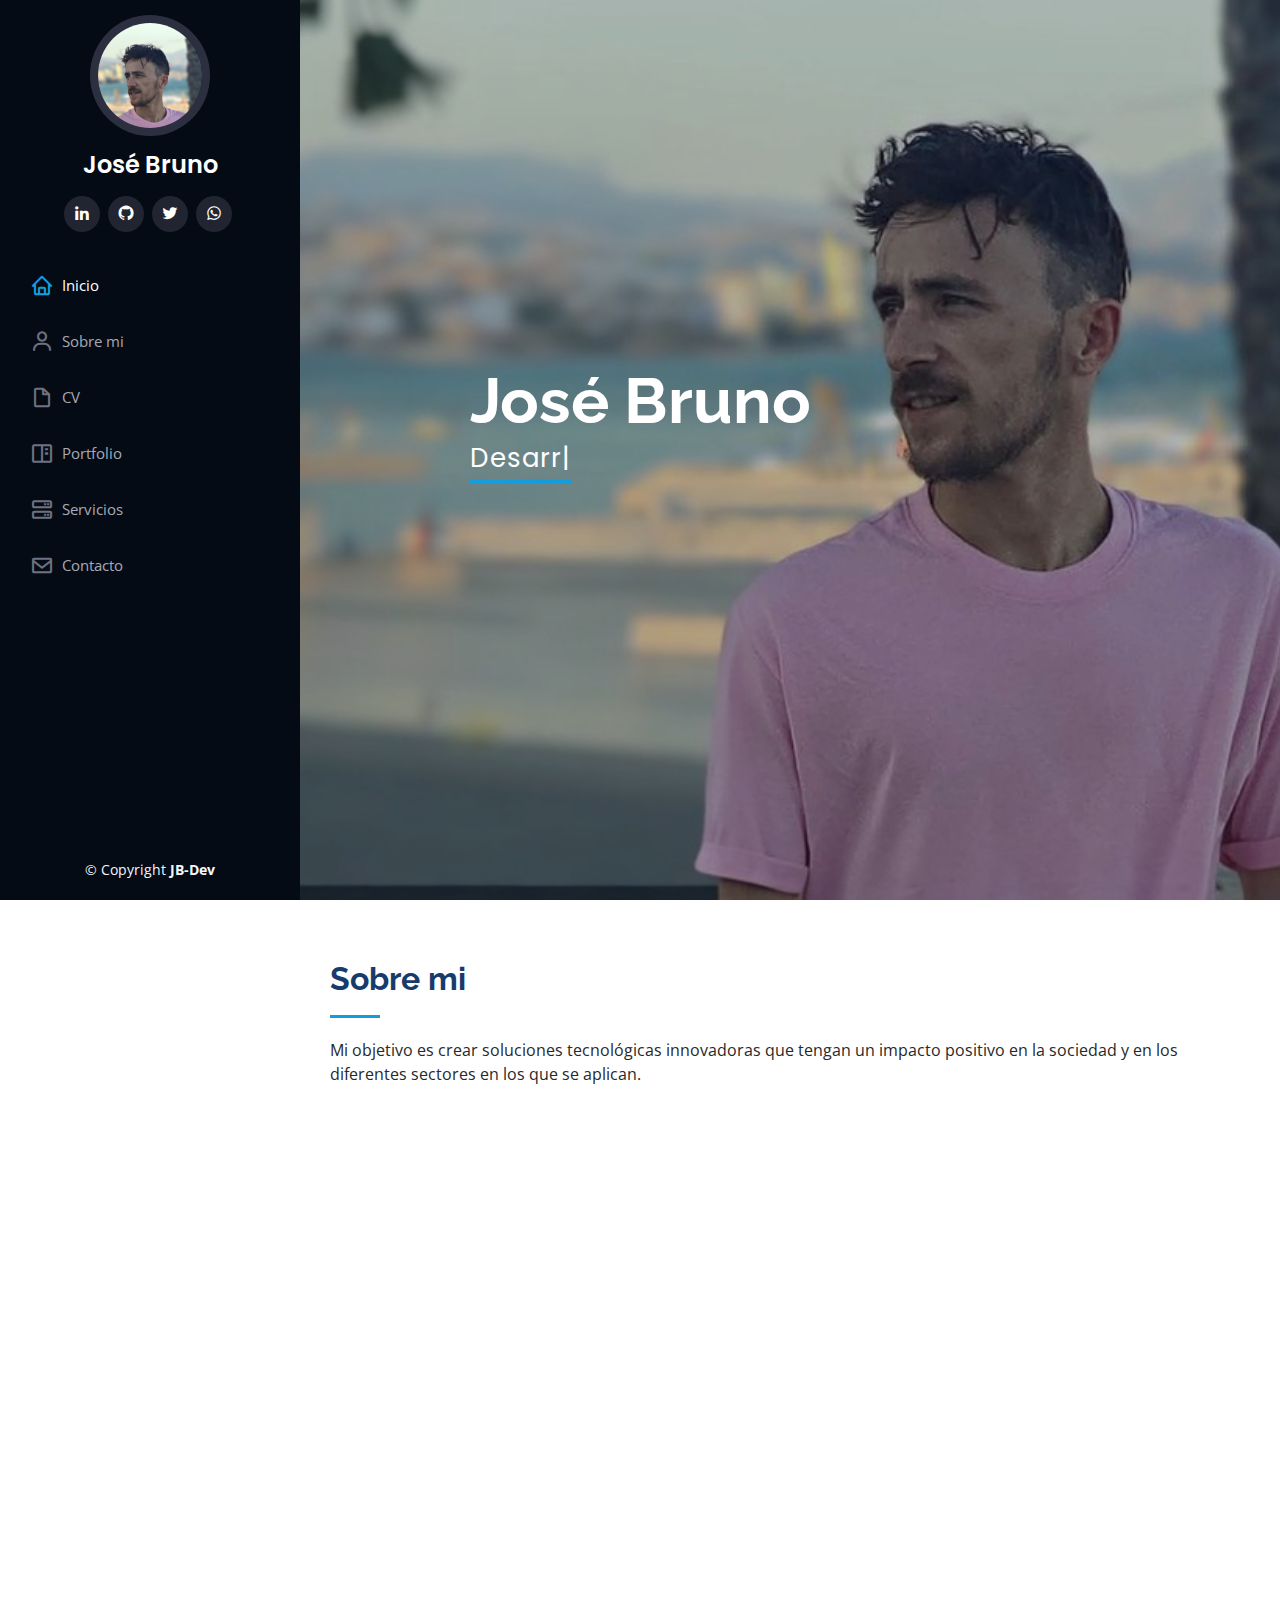
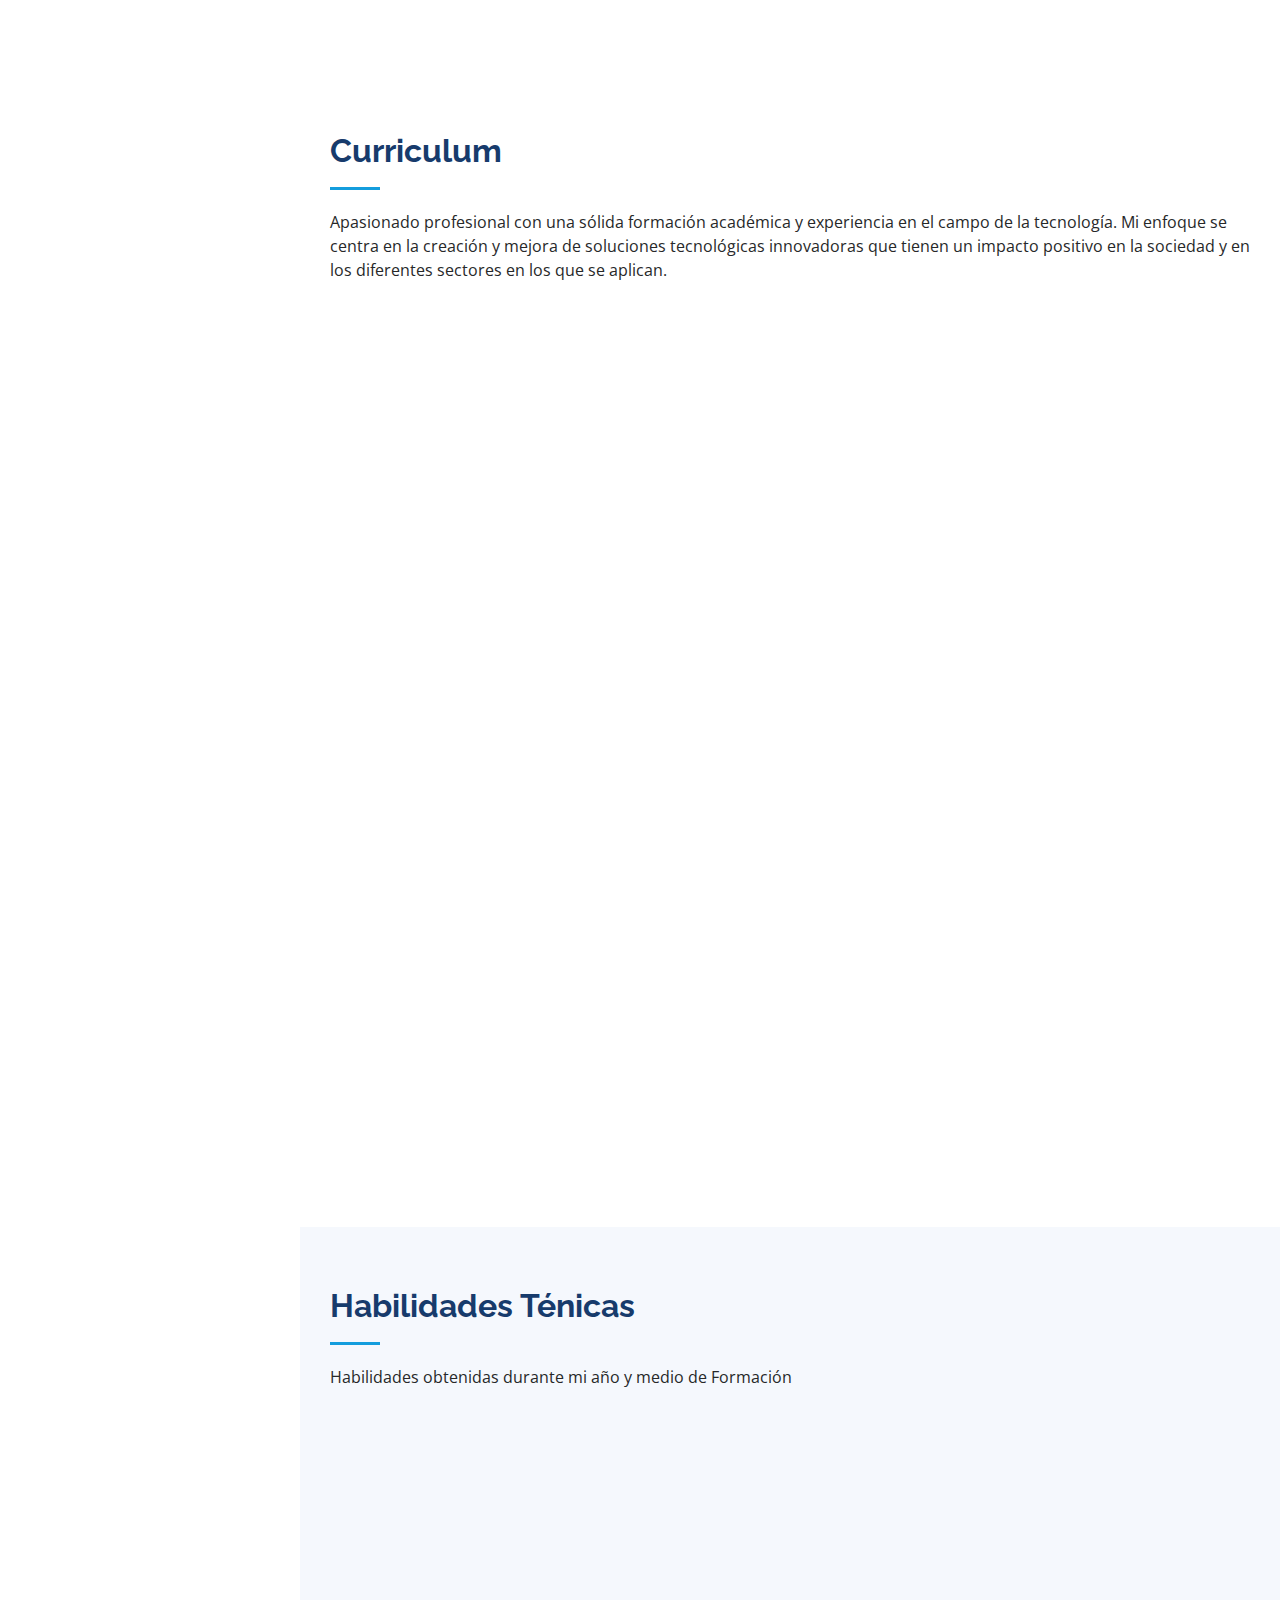
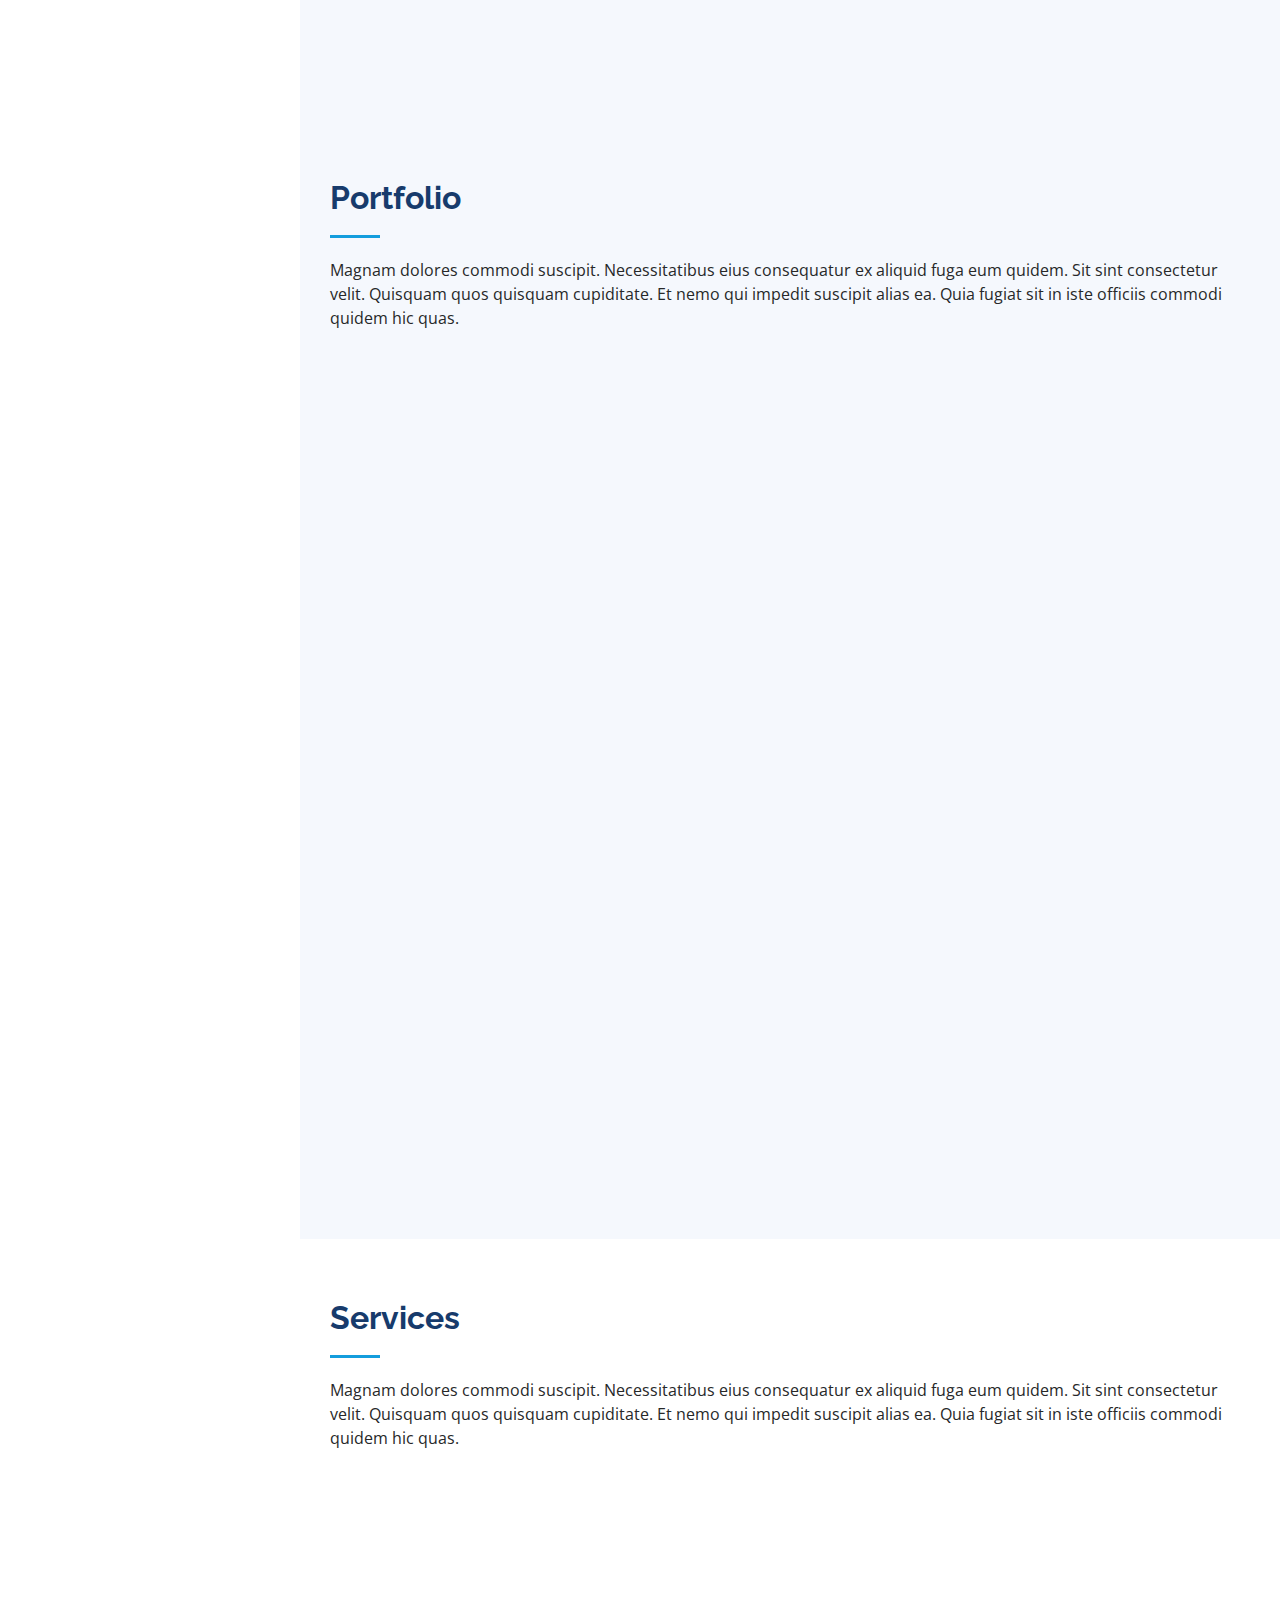
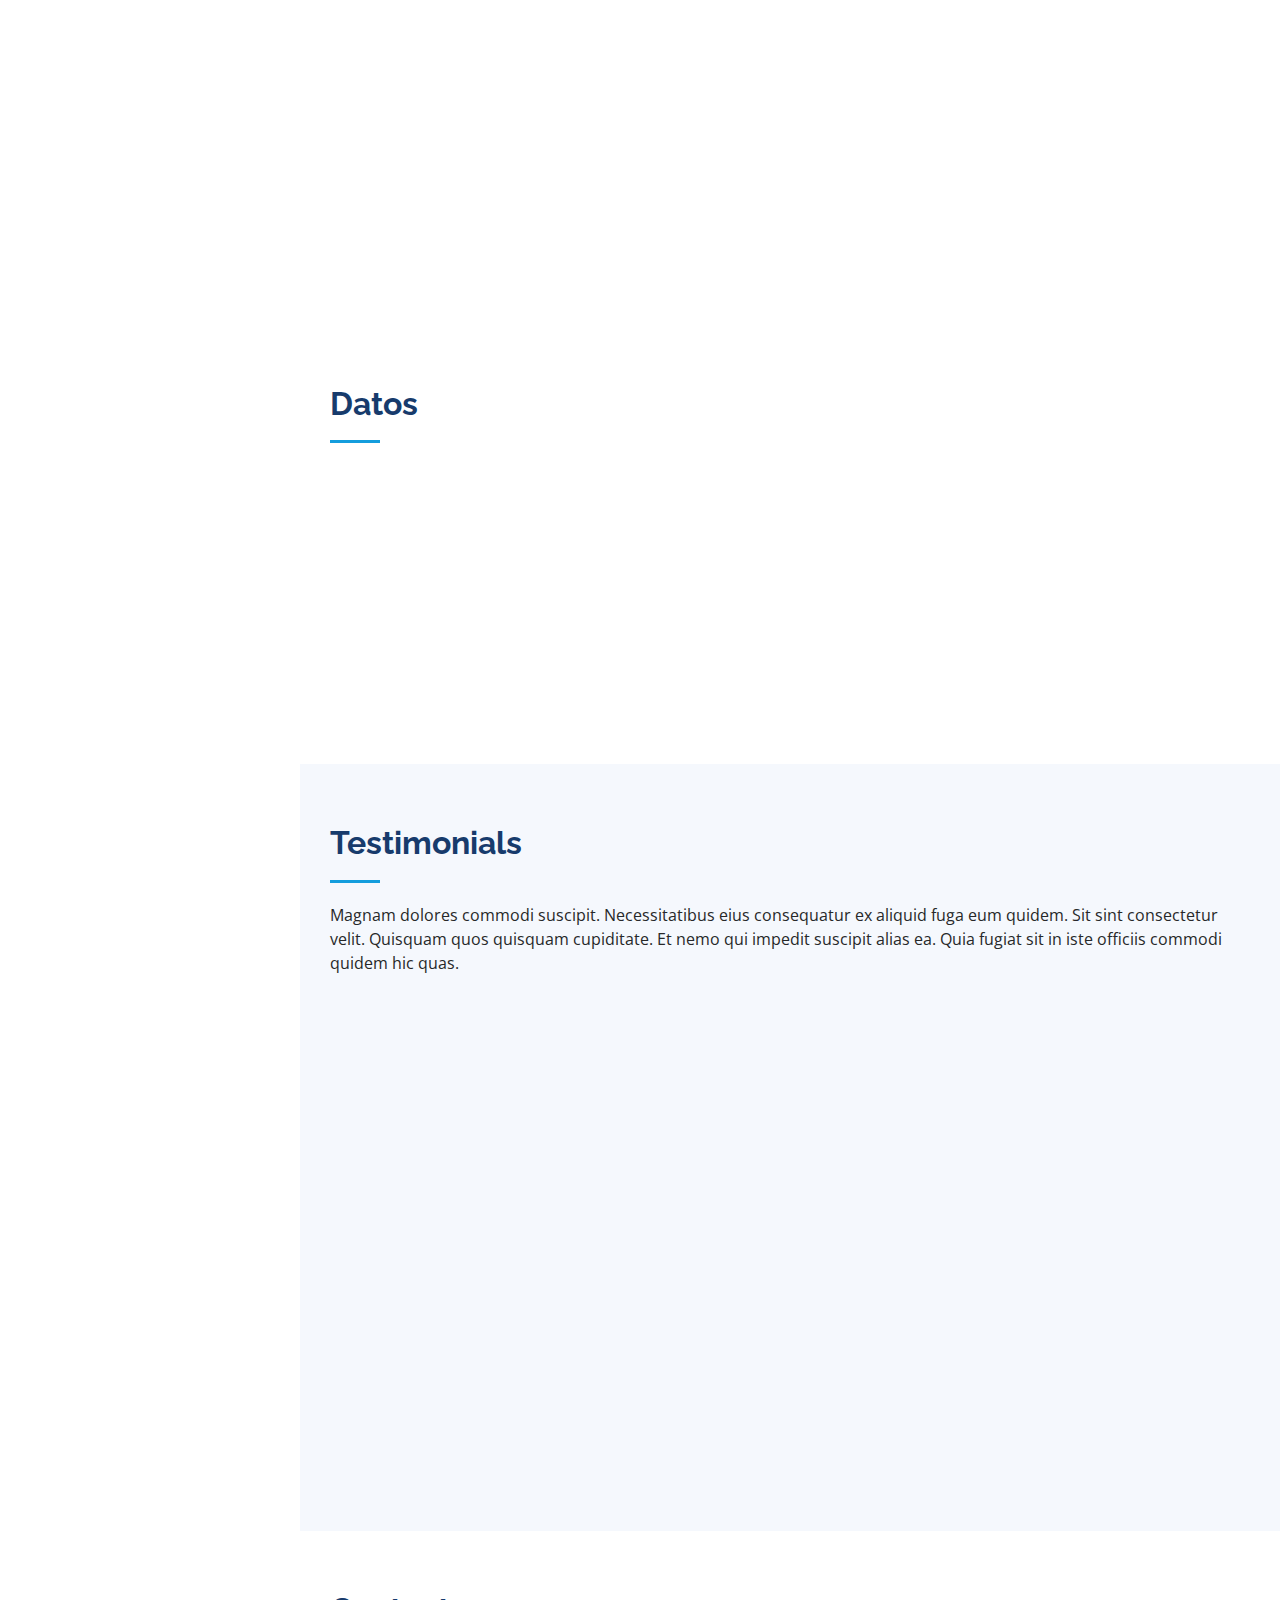
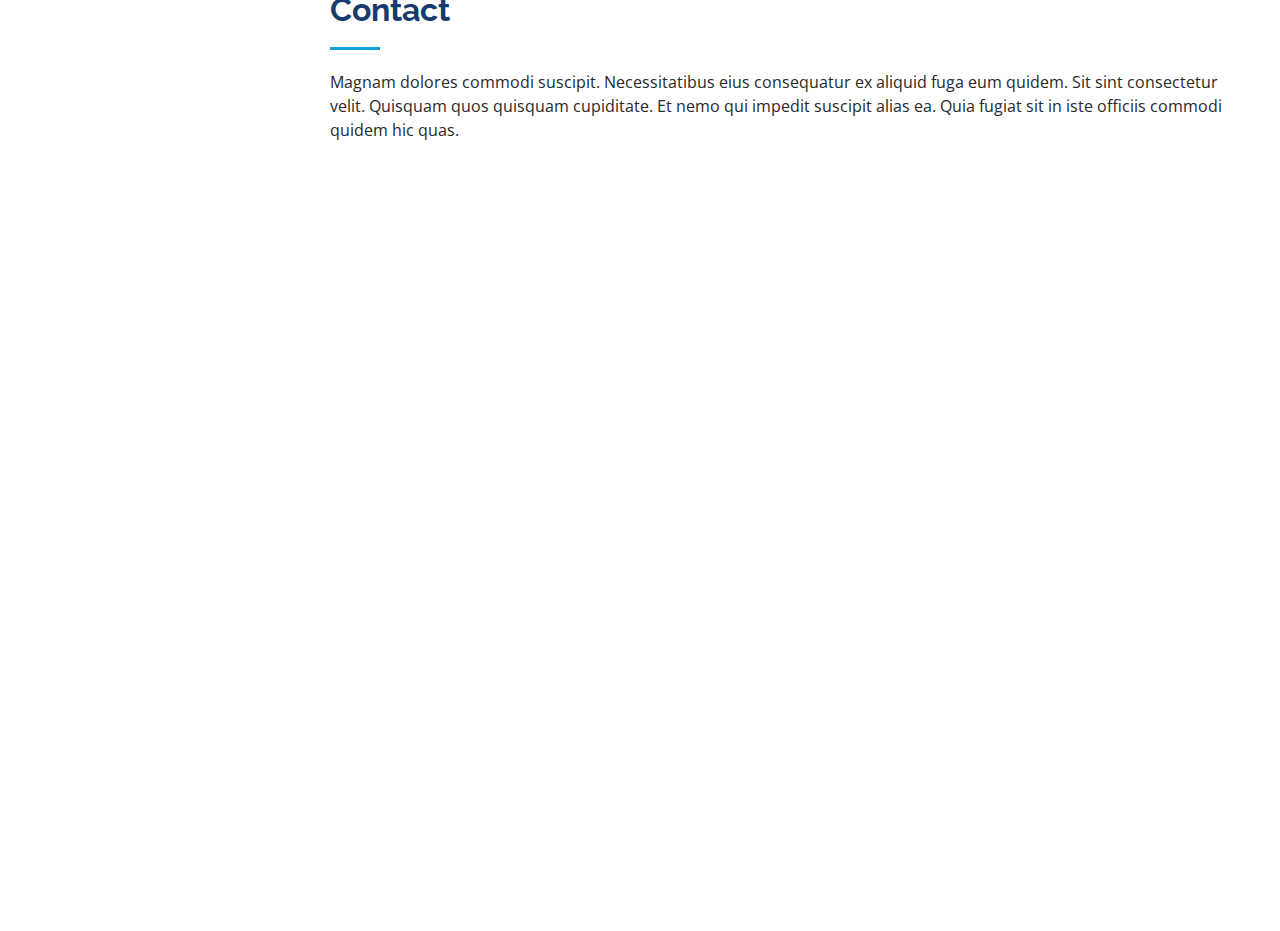
<file: index.html>
<!DOCTYPE html>
<html lang="en">

<head>
  <meta charset="utf-8">
  <meta content="width=device-width, initial-scale=1.0" name="viewport">

  <title>JB-Dev</title>
  <meta content="" name="description">
  <meta content="" name="keywords">

  <!-- Favicons -->
  <link href="assets/img/favicon.png" rel="icon">
  <link href="assets/img/apple-touch-icon.png" rel="apple-touch-icon">

  <!-- Google Fonts -->
  <link
    href="https://fonts.googleapis.com/css?family=Open+Sans:300,300i,400,400i,600,600i,700,700i|Raleway:300,300i,400,400i,500,500i,600,600i,700,700i|Poppins:300,300i,400,400i,500,500i,600,600i,700,700i"
    rel="stylesheet">

  <!-- Vendor CSS Files -->
  <link href="assets/vendor/aos/aos.css" rel="stylesheet">
  <link href="assets/vendor/bootstrap/css/bootstrap.min.css" rel="stylesheet">
  <link href="assets/vendor/bootstrap-icons/bootstrap-icons.css" rel="stylesheet">
  <link href="assets/vendor/boxicons/css/boxicons.min.css" rel="stylesheet">
  <link href="assets/vendor/glightbox/css/glightbox.min.css" rel="stylesheet">
  <link href="assets/vendor/swiper/swiper-bundle.min.css" rel="stylesheet">

  <!-- Template Main CSS File -->
  <link href="assets/css/style.css" rel="stylesheet">

  <!-- =======================================================
  * Template Name: iPortfolio
  * Updated: Sep 18 2023 with Bootstrap v5.3.2
  * Template URL: https://bootstrapmade.com/iportfolio-bootstrap-portfolio-websites-template/
  * Author: BootstrapMade.com
  * License: https://bootstrapmade.com/license/
  ======================================================== -->
</head>

<body>

  <!-- ======= Mobile nav toggle button ======= -->
  <i class="bi bi-list mobile-nav-toggle d-xl-none"></i>

  <!-- ======= Header ======= -->
  <header id="header">
    <div class="d-flex flex-column">

      <div class="profile">
        <img src="assets/img/foto-perfil1 - copia.jpg" alt="" class="img-fluid rounded-circle">
        <h1 class="text-light"><a href="index.html">José Bruno</a></h1>
        <div class="social-links mt-3 text-center">
            <a href="https://www.linkedin.com/in/josé-bruno-cuevas-román-7a8b75255/" class="linkedin" target="_blank"><i class="bx bxl-linkedin"></i></a>
            <a href="https://github.com/YeibiBlund" class="github" target="_blank"><i class="bx bxl-github"></i></a>
            <a href="#" class="twitter"><i class="bx bxl-twitter" target="_blank"></i></a>
            <a href="https://api.whatsapp.com/send?phone=646803121" class="whatsapp" target="_blank"><i class="bx bxl-whatsapp"></i></a>
        </div>
    </div>

      <nav id="navbar" class="nav-menu navbar">
        <ul>
          <li><a href="#hero" class="nav-link scrollto active"><i class="bx bx-home"></i> <span>Inicio</span></a></li>
          <li><a href="#about" class="nav-link scrollto"><i class="bx bx-user"></i> <span>Sobre mi</span></a></li>
          <li><a href="#resume" class="nav-link scrollto"><i class="bx bx-file-blank"></i> <span>CV</span></a></li>
          <li><a href="#portfolio" class="nav-link scrollto"><i class="bx bx-book-content"></i>
              <span>Portfolio</span></a></li>
          <li><a href="#services" class="nav-link scrollto"><i class="bx bx-server"></i> <span>Servicios</span></a></li>
          <li><a href="#contact" class="nav-link scrollto"><i class="bx bx-envelope"></i> <span>Contacto</span></a></li>
        </ul>
      </nav><!-- .nav-menu -->
    </div>
  </header><!-- End Header -->

  <!-- ======= Hero Section ======= -->
  <section id="hero" class="d-flex flex-column justify-content-center align-items-center">
    <div class="hero-container" data-aos="fade-in">
      <h1>José Bruno</h1>
      <p> <span class="typed" data-typed-items="Desarrollador, Diseñador Web, Creátivo, Coordinador"></span></p>
    </div>
  </section><!-- End Hero -->

  <main id="main">

    <!-- ======= About Section ======= -->
    <section id="about" class="about">
      <div class="container">

        <div class="section-title">
          <h2>Sobre mi</h2>
          <p>Mi
            objetivo es crear soluciones tecnológicas innovadoras que tengan un impacto positivo en la sociedad y en los
            diferentes sectores en los que se aplican.</p>
        </div>

        <div class="row">
          <div class="col-lg-4" data-aos="fade-right">
            <img src="assets/img/foto-perfil1.jpg" class="img-fluid" alt="Tu imagen de perfil">
          </div>
          <div class="col-lg-8 pt-4 pt-lg-0 content" data-aos="fade-left">
            <h3>Desarrollador de Aplicaciones Multiplataforma.</h3>
            <p class="fst-italic">
              Apasionado por la tecnología y el desarrollo de soluciones innovadoras que marquen la diferencia.
            </p>
            <div class="row">
              <div class="col-lg-6">
                <ul>
                  <li><i class="bi bi-chevron-right"></i> <strong>Fecha de Nacimiento:</strong> <span>19/11/1992</span>
                  </li>
                  <li><i class="bi bi-chevron-right"></i> <strong>Sitio Web:</strong> <span>jb-dev.com</span></li>
                  <li><i class="bi bi-chevron-right"></i> <strong>Teléfono:</strong> <span>646803121</span></li>
                  <li><i class="bi bi-chevron-right"></i> <strong>Ciudad:</strong> <span>Madrid</span></li>
                </ul>
              </div>
              <div class="col-lg-6">
                <ul>
                  <li><i class="bi bi-chevron-right"></i> <strong>Edad:</strong> <span>30</span></li>
                  <li><i class="bi bi-chevron-right"></i> <strong>Título:</strong> <span>Desarrollador de App
                      Multiplataforma</span></li>
                  <li><i class="bi bi-chevron-right"></i> <strong>Correo Electrónico:</strong>
                    <span>jb.dev.019@gmail.com</span>
                  </li>
                  <li><i class="bi bi-chevron-right"></i> <strong>Disponibilidad:</strong> <span>Completa</span></li>
                </ul>
              </div>
            </div>
            <p>
              Mi enfoque en la tecnología y el desarrollo de aplicaciones multiplataforma se basa en la creación de
              soluciones tecnológicas que transformen y mejoren la vida de las personas. Creo que la tecnología tiene el
              poder de cambiar el mundo y estoy comprometido en ser parte de ese cambio. Mi pasión por la tecnología y
              mi deseo de crear soluciones innovadoras me impulsan a aprender y adaptarme constantemente para enfrentar
              los desafíos tecnológicos en evolución.
            </p>
          </div>
        </div>

      </div>
    </section><!-- End About Section -->




   

    <!-- ======= Resume Section ======= -->
    <section id="resume" class="resume">
      <div class="container">

        <div class="section-title">
          <h2>Curriculum</h2>
          <p>Apasionado profesional con una sólida formación académica y experiencia en el campo de la tecnología. Mi
            enfoque se centra en la creación y mejora de soluciones tecnológicas innovadoras que tienen un impacto
            positivo en la sociedad y en los diferentes sectores en los que se aplican.</p>
        </div>

        <div class="row">
          <div class="col-lg-6" data-aos="fade-up">
            
            <h3 class="resume-title">Experiencia Profesional</h3>

            <div class="resume-item">
              <h4>Emprendedor en el Comercio de Activos Digitales</h4>
              <h5>2018 - 2021</h5>
              <p><em>Autonomo, Madrid</em></p>
              <ul>
                <li>Toma de Decisiones y Gestión de Riesgos en el comercio de activos digitales.</li>
                <li>Amplio conocimiento en el uso de Plataformas de Trading y adaptabilidad a la tecnología financiera.
                </li>
              </ul>
            </div>
            <div class="resume-item">
              <h4>Coordinador de Eventos y Animaciones</h4>
              <h5>2014 - 2018</h5>
              <p><em>Tadeos y Medinaceli, Madrid</em></p>
              <ul>
                <li>Manejo y Coordinador de grupos</li>
                <li>Planificacion de Eventos.</li>
                <li>Creatividad en Soluciones</li>
              </ul>
            </div>
            <div class="resume-item">
              <h4>Cofundador y Coordinador Asociacion OTL</h4>
              <h5>2012 - 2017</h5>
              <p><em>AOTL LucerOcio, Madrid</em></p>
              <ul>
                <li>Iniciativa y emprendimiento.</li>
                <li>Habilidades de Comunicación y Resolución de problemas.</li>
                <li>Compromiso Social y sin animo de lucro.</li>
              </ul>
            </div>
          </div>

          <div class="col-lg-6" data-aos="fade-up" data-aos-delay="100">


            <h3 class="resume-title">Educación</h3>
            <div class="resume-item">
              <h4>Desarrollo de Aplicaciones Multiplataforma</h4>
              <h5>2022 - 2024</h5>
              <p><em>Centro Europeo de Estudios Profesionales (CEEP), Madrid</em></p>
              <p>Especialización en Desarrollo Front-End, Administración de Bases de Datos, Integración de servicios y
                APIs, Pruebas y optimización de rendimiento.</p>
            </div>
            <div class="resume-item">
              <h4>Grado en Magisterio de Educación Primaria</h4>
              <h5>2016 - 2020</h5>
              <p><em>Universidad Rey Juan Carlos (URJC), Madrid</em></p>
              <p>Enfoque en Comunicación Efectiva, Resolución de Problemas, Habilidades de Enseñanza y Mentoría.</p>
            </div>
            <div class="resume-item">
              <h4>Técnico en Actividades Fisico-Deportivas</h4>
              <h5>2014 - 2018</h5>
              <p><em>Salesianos Carabanchel, Madrid</em></p>
              <p>Motivacion y Coaching.</p>
              <p>Resolucion de Conflictos</p>
              <p>Planificación, Coordinación y Ejecución de eventos deportivos.</p>
            </div>

          </div>
        </div>

      </div>
    </section><!-- End Resume Section -->


     <!-- ======= Skills Section ======= -->
     <section id="skills" class="skills section-bg">
      <div class="container">

        <div class="section-title">
          <h2>Habilidades Ténicas</h2>
          <p>Habilidades obtenidas durante mi año y medio de Formación</p>
        </div>

        <div class="row skills-content">

          <div class="col-lg-6" data-aos="fade-up">

            <div class="progress">
              <span class="skill">HTML <i class="val">70%</i></span>
              <div class="progress-bar-wrap">
                <div class="progress-bar" role="progressbar" aria-valuenow="70" aria-valuemin="0" aria-valuemax="100">
                </div>
              </div>
            </div>

            <div class="progress">
              <span class="skill">CSS <i class="val">60%</i></span>
              <div class="progress-bar-wrap">
                <div class="progress-bar" role="progressbar" aria-valuenow="60" aria-valuemin="0" aria-valuemax="100">
                </div>
              </div>
            </div>

            <div class="progress">
              <span class="skill">JavaScript <i class="val">40%</i></span>
              <div class="progress-bar-wrap">
                <div class="progress-bar" role="progressbar" aria-valuenow="40" aria-valuemin="0" aria-valuemax="100">
                </div>
              </div>
            </div>
            <div class="progress">
              <span class="skill">Inteligencia Artificial <i class="val">45%</i></span>
              <div class="progress-bar-wrap">
                <div class="progress-bar" role="progressbar" aria-valuenow="45" aria-valuemin="0" aria-valuemax="100">
                </div>
              </div>
            </div>

          </div>

          <div class="col-lg-6" data-aos="fade-up" data-aos-delay="100">

            <div class="progress">
              <span class="skill">JAVA <i class="val">60%</i></span>
              <div class="progress-bar-wrap">
                <div class="progress-bar" role="progressbar" aria-valuenow="60" aria-valuemin="0" aria-valuemax="100">
                </div>
              </div>
            </div>

            <div class="progress">
              <span class="skill">ANDROID STUDIO <i class="val">40%</i></span>
              <div class="progress-bar-wrap">
                <div class="progress-bar" role="progressbar" aria-valuenow="40" aria-valuemin="0" aria-valuemax="100">
                </div>
              </div>
            </div>

            <div class="progress">
              <span class="skill">My SQL <i class="val">55%</i></span>
              <div class="progress-bar-wrap">
                <div class="progress-bar" role="progressbar" aria-valuenow="55" aria-valuemin="0" aria-valuemax="100">
                </div>
              </div>
            </div>

            <div class="progress">
              <span class="skill">PHYTON <i class="val">40%</i></span>
              <div class="progress-bar-wrap">
                <div class="progress-bar" role="progressbar" aria-valuenow="40" aria-valuemin="0" aria-valuemax="100">
                </div>
              </div>
            </div>

          </div>

        </div>

      </div>
    </section><!-- End Skills Section -->

    <!-- ======= Portfolio Section ======= -->
    <section id="portfolio" class="portfolio section-bg">
      <div class="container">

        <div class="section-title">
          <h2>Portfolio</h2>
          <p>Magnam dolores commodi suscipit. Necessitatibus eius consequatur ex aliquid fuga eum quidem. Sit sint
            consectetur velit. Quisquam quos quisquam cupiditate. Et nemo qui impedit suscipit alias ea. Quia fugiat sit
            in iste officiis commodi quidem hic quas.</p>
        </div>

        <div class="row" data-aos="fade-up">
          <div class="col-lg-12 d-flex justify-content-center">
            <ul id="portfolio-flters">
              <li data-filter="*" class="filter-active">All</li>
              <li data-filter=".filter-app">App</li>
              <li data-filter=".filter-card">Card</li>
              <li data-filter=".filter-web">Web</li>
            </ul>
          </div>
        </div>

        <div class="row portfolio-container" data-aos="fade-up" data-aos-delay="100">

          <div class="col-lg-4 col-md-6 portfolio-item filter-app">
            <div class="portfolio-wrap">
              <img src="assets/img/portfolio/pkmnDAM.png" class="img-fluid" alt="">
              <div class="portfolio-links">
                <a href="assets/img/portfolio/portfolio-1.jpg" data-gallery="portfolioGallery"
                  class="portfolio-lightbox" title="App 1"><i class="bx bx-plus"></i></a>
                <a href="portfolio-details.html" title="More Details"><i class="bx bx-link"></i></a>
              </div>
            </div>
          </div>

          <div class="col-lg-4 col-md-6 portfolio-item filter-web">
            <div class="portfolio-wrap">
              <img src="assets/img/portfolio/scapefromceep.jpg" class="img-fluid" alt="">
              <div class="portfolio-links">
                <a href="assets/img/portfolio/portfolio-2.jpg" data-gallery="portfolioGallery"
                  class="portfolio-lightbox" title="Web 3"><i class="bx bx-plus"></i></a>
                <a href="portfolio-details.html" title="More Details"><i class="bx bx-link"></i></a>
              </div>
            </div>
          </div>

          <div class="col-lg-4 col-md-6 portfolio-item filter-app">
            <div class="portfolio-wrap">
              <img src="assets/img/portfolio/bbdd_twitter.jpg" class="img-fluid" alt="">
              <div class="portfolio-links">
                <a href="assets/img/portfolio/portfolio-3.jpg" data-gallery="portfolioGallery"
                  class="portfolio-lightbox" title="App 2"><i class="bx bx-plus"></i></a>
                <a href="portfolio-details.html" title="More Details"><i class="bx bx-link"></i></a>
              </div>
            </div>
          </div>

          <div class="col-lg-4 col-md-6 portfolio-item filter-card">
            <div class="portfolio-wrap">
              <img src="assets/img/portfolio/portfolio-4.jpg" class="img-fluid" alt="">
              <div class="portfolio-links">
                <a href="assets/img/portfolio/portfolio-4.jpg" data-gallery="portfolioGallery"
                  class="portfolio-lightbox" title="Card 2"><i class="bx bx-plus"></i></a>
                <a href="portfolio-details.html" title="More Details"><i class="bx bx-link"></i></a>
              </div>
            </div>
          </div>

          <div class="col-lg-4 col-md-6 portfolio-item filter-web">
            <div class="portfolio-wrap">
              <img src="assets/img/portfolio/portfolio-5.jpg" class="img-fluid" alt="">
              <div class="portfolio-links">
                <a href="assets/img/portfolio/portfolio-5.jpg" data-gallery="portfolioGallery"
                  class="portfolio-lightbox" title="Web 2"><i class="bx bx-plus"></i></a>
                <a href="portfolio-details.html" title="More Details"><i class="bx bx-link"></i></a>
              </div>
            </div>
          </div>

          <div class="col-lg-4 col-md-6 portfolio-item filter-app">
            <div class="portfolio-wrap">
              <img src="assets/img/portfolio/portfolio-6.jpg" class="img-fluid" alt="">
              <div class="portfolio-links">
                <a href="assets/img/portfolio/portfolio-6.jpg" data-gallery="portfolioGallery"
                  class="portfolio-lightbox" title="App 3"><i class="bx bx-plus"></i></a>
                <a href="portfolio-details.html" title="More Details"><i class="bx bx-link"></i></a>
              </div>
            </div>
          </div>

          <div class="col-lg-4 col-md-6 portfolio-item filter-card">
            <div class="portfolio-wrap">
              <img src="assets/img/portfolio/portfolio-7.jpg" class="img-fluid" alt="">
              <div class="portfolio-links">
                <a href="assets/img/portfolio/portfolio-7.jpg" data-gallery="portfolioGallery"
                  class="portfolio-lightbox" title="Card 1"><i class="bx bx-plus"></i></a>
                <a href="portfolio-details.html" title="More Details"><i class="bx bx-link"></i></a>
              </div>
            </div>
          </div>

          <div class="col-lg-4 col-md-6 portfolio-item filter-card">
            <div class="portfolio-wrap">
              <img src="assets/img/portfolio/portfolio-8.jpg" class="img-fluid" alt="">
              <div class="portfolio-links">
                <a href="assets/img/portfolio/portfolio-8.jpg" data-gallery="portfolioGallery"
                  class="portfolio-lightbox" title="Card 3"><i class="bx bx-plus"></i></a>
                <a href="portfolio-details.html" title="More Details"><i class="bx bx-link"></i></a>
              </div>
            </div>
          </div>

          <div class="col-lg-4 col-md-6 portfolio-item filter-web">
            <div class="portfolio-wrap">
              <img src="assets/img/portfolio/portfolio-9.jpg" class="img-fluid" alt="">
              <div class="portfolio-links">
                <a href="assets/img/portfolio/portfolio-9.jpg" data-gallery="portfolioGallery"
                  class="portfolio-lightbox" title="Web 3"><i class="bx bx-plus"></i></a>
                <a href="portfolio-details.html" title="More Details"><i class="bx bx-link"></i></a>
              </div>
            </div>
          </div>

        </div>

      </div>
    </section><!-- End Portfolio Section -->

    <!-- ======= Services Section ======= -->
    <section id="services" class="services">
      <div class="container">

        <div class="section-title">
          <h2>Services</h2>
          <p>Magnam dolores commodi suscipit. Necessitatibus eius consequatur ex aliquid fuga eum quidem. Sit sint
            consectetur velit. Quisquam quos quisquam cupiditate. Et nemo qui impedit suscipit alias ea. Quia fugiat sit
            in iste officiis commodi quidem hic quas.</p>
        </div>

        <div class="row">
          <div class="col-lg-4 col-md-6 icon-box" data-aos="fade-up">
            <div class="icon"><i class="bi bi-briefcase"></i></div>
            <h4 class="title"><a href="">Lorem Ipsum</a></h4>
            <p class="description">Voluptatum deleniti atque corrupti quos dolores et quas molestias excepturi sint
              occaecati cupiditate non provident</p>
          </div>
          <div class="col-lg-4 col-md-6 icon-box" data-aos="fade-up" data-aos-delay="100">
            <div class="icon"><i class="bi bi-card-checklist"></i></div>
            <h4 class="title"><a href="">Dolor Sitema</a></h4>
            <p class="description">Minim veniam, quis nostrud exercitation ullamco laboris nisi ut aliquip ex ea commodo
              consequat tarad limino ata</p>
          </div>
          <div class="col-lg-4 col-md-6 icon-box" data-aos="fade-up" data-aos-delay="200">
            <div class="icon"><i class="bi bi-bar-chart"></i></div>
            <h4 class="title"><a href="">Sed ut perspiciatis</a></h4>
            <p class="description">Duis aute irure dolor in reprehenderit in voluptate velit esse cillum dolore eu
              fugiat nulla pariatur</p>
          </div>
          <div class="col-lg-4 col-md-6 icon-box" data-aos="fade-up" data-aos-delay="300">
            <div class="icon"><i class="bi bi-binoculars"></i></div>
            <h4 class="title"><a href="">Magni Dolores</a></h4>
            <p class="description">Excepteur sint occaecat cupidatat non proident, sunt in culpa qui officia deserunt
              mollit anim id est laborum</p>
          </div>
          <div class="col-lg-4 col-md-6 icon-box" data-aos="fade-up" data-aos-delay="400">
            <div class="icon"><i class="bi bi-brightness-high"></i></div>
            <h4 class="title"><a href="">Nemo Enim</a></h4>
            <p class="description">At vero eos et accusamus et iusto odio dignissimos ducimus qui blanditiis praesentium
              voluptatum deleniti atque</p>
          </div>
          <div class="col-lg-4 col-md-6 icon-box" data-aos="fade-up" data-aos-delay="500">
            <div class="icon"><i class="bi bi-calendar4-week"></i></div>
            <h4 class="title"><a href="">Eiusmod Tempor</a></h4>
            <p class="description">Et harum quidem rerum facilis est et expedita distinctio. Nam libero tempore, cum
              soluta nobis est eligendi</p>
          </div>
        </div>

      </div>
    </section><!-- End Services Section -->

    <!-- ======= Facts Section ======= -->
    <section id="facts" class="facts">
      <div class="container">

        <div class="section-title">
          <h2>Datos</h2>
          <p></p>
        </div>

        <div class="row no-gutters">

          <div class="col-lg-3 col-md-6 d-md-flex align-items-md-stretch" data-aos="fade-up">
            <div class="count-box">
              <i class="bi bi-emoji-smile"></i>
              <span data-purecounter-start="0" data-purecounter-end="23" data-purecounter-duration="2"
                class="purecounter"></span>
              <p><strong>Proyectos Acádemicos</strong> Completados con éxito</p>

            </div>
          </div>

          <div class="col-lg-3 col-md-6 d-md-flex align-items-md-stretch" data-aos="fade-up" data-aos-delay="100">
            <div class="count-box">
              <i class="bi bi-journal-richtext"></i>
              <span data-purecounter-start="0" data-purecounter-end="4" data-purecounter-duration="2"
                class="purecounter"></span>
              <p><strong>Titulos Academicos</strong> Obtenidos en tecnologia</p>
            </div>
          </div>

          <div class="col-lg-3 col-md-6 d-md-flex align-items-md-stretch" data-aos="fade-up" data-aos-delay="200">
            <div class="count-box">
              <i class="bi bi-headset"></i>
              <span data-purecounter-start="0" data-purecounter-end="6" data-purecounter-duration="2"
                class="purecounter"></span>
              <p><strong>Proyectos Personales</strong> Como parte de mi aprendizaje. </p>
            </div>
          </div>

          <div class="col-lg-3 col-md-6 d-md-flex align-items-md-stretch" data-aos="fade-up" data-aos-delay="300">
            <div class="count-box">
              <i class="bi bi-people"></i>
              <span data-purecounter-start="0" data-purecounter-end="8" data-purecounter-duration="2"
                class="purecounter"></span>
              <p><strong>Colaboraciones en Equipos</strong> Para proyectos tecnológicos y educativos</p>

            </div>
          </div>

        </div>

      </div>
    </section><!-- End Facts Section -->

    <!-- ======= Testimonials Section ======= -->
    <section id="testimonials" class="testimonials section-bg">
      <div class="container">

        <div class="section-title">
          <h2>Testimonials</h2>
          <p>Magnam dolores commodi suscipit. Necessitatibus eius consequatur ex aliquid fuga eum quidem. Sit sint
            consectetur velit. Quisquam quos quisquam cupiditate. Et nemo qui impedit suscipit alias ea. Quia fugiat sit
            in iste officiis commodi quidem hic quas.</p>
        </div>

        <div class="testimonials-slider swiper" data-aos="fade-up" data-aos-delay="100">
          <div class="swiper-wrapper">

            <div class="swiper-slide">
              <div class="testimonial-item" data-aos="fade-up">
                <p>
                  <i class="bx bxs-quote-alt-left quote-icon-left"></i>
                  Proin iaculis purus consequat sem cure digni ssim donec porttitora entum suscipit rhoncus. Accusantium
                  quam, ultricies eget id, aliquam eget nibh et. Maecen aliquam, risus at semper.
                  <i class="bx bxs-quote-alt-right quote-icon-right"></i>
                </p>
                <img src="assets/img/testimonials/testimonials-1.jpg" class="testimonial-img" alt="">
                <h3>Saul Goodman</h3>
                <h4>Ceo &amp; Founder</h4>
              </div>
            </div><!-- End testimonial item -->

            <div class="swiper-slide">
              <div class="testimonial-item" data-aos="fade-up" data-aos-delay="100">
                <p>
                  <i class="bx bxs-quote-alt-left quote-icon-left"></i>
                  Export tempor illum tamen malis malis eram quae irure esse labore quem cillum quid cillum eram malis
                  quorum velit fore eram velit sunt aliqua noster fugiat irure amet legam anim culpa.
                  <i class="bx bxs-quote-alt-right quote-icon-right"></i>
                </p>
                <img src="assets/img/testimonials/testimonials-2.jpg" class="testimonial-img" alt="">
                <h3>Sara Wilsson</h3>
                <h4>Designer</h4>
              </div>
            </div><!-- End testimonial item -->

            <div class="swiper-slide">
              <div class="testimonial-item" data-aos="fade-up" data-aos-delay="200">
                <p>
                  <i class="bx bxs-quote-alt-left quote-icon-left"></i>
                  Enim nisi quem export duis labore cillum quae magna enim sint quorum nulla quem veniam duis minim
                  tempor labore quem eram duis noster aute amet eram fore quis sint minim.
                  <i class="bx bxs-quote-alt-right quote-icon-right"></i>
                </p>
                <img src="assets/img/testimonials/testimonials-3.jpg" class="testimonial-img" alt="">
                <h3>Jena Karlis</h3>
                <h4>Store Owner</h4>
              </div>
            </div><!-- End testimonial item -->

            <div class="swiper-slide">
              <div class="testimonial-item" data-aos="fade-up" data-aos-delay="300">
                <p>
                  <i class="bx bxs-quote-alt-left quote-icon-left"></i>
                  Fugiat enim eram quae cillum dolore dolor amet nulla culpa multos export minim fugiat minim velit
                  minim dolor enim duis veniam ipsum anim magna sunt elit fore quem dolore labore illum veniam.
                  <i class="bx bxs-quote-alt-right quote-icon-right"></i>
                </p>
                <img src="assets/img/testimonials/testimonials-4.jpg" class="testimonial-img" alt="">
                <h3>Matt Brandon</h3>
                <h4>Freelancer</h4>
              </div>
            </div><!-- End testimonial item -->

            <div class="swiper-slide">
              <div class="testimonial-item" data-aos="fade-up" data-aos-delay="400">
                <p>
                  <i class="bx bxs-quote-alt-left quote-icon-left"></i>
                  Quis quorum aliqua sint quem legam fore sunt eram irure aliqua veniam tempor noster veniam enim culpa
                  labore duis sunt culpa nulla illum cillum fugiat legam esse veniam culpa fore nisi cillum quid.
                  <i class="bx bxs-quote-alt-right quote-icon-right"></i>
                </p>
                <img src="assets/img/testimonials/testimonials-5.jpg" class="testimonial-img" alt="">
                <h3>John Larson</h3>
                <h4>Entrepreneur</h4>
              </div>
            </div><!-- End testimonial item -->

          </div>
          <div class="swiper-pagination"></div>
        </div>

      </div>
    </section><!-- End Testimonials Section -->

    <!-- ======= Contact Section ======= -->
    <section id="contact" class="contact">
      <div class="container">

        <div class="section-title">
          <h2>Contact</h2>
          <p>Magnam dolores commodi suscipit. Necessitatibus eius consequatur ex aliquid fuga eum quidem. Sit sint
            consectetur velit. Quisquam quos quisquam cupiditate. Et nemo qui impedit suscipit alias ea. Quia fugiat sit
            in iste officiis commodi quidem hic quas.</p>
        </div>

        <div class="row" data-aos="fade-in">

          <div class="col-lg-5 d-flex align-items-stretch">
            <div class="info">
              <div class="address">
                <i class="bi bi-geo-alt"></i>
                <h4>Location:</h4>
                <p>A108 Adam Street, New York, NY 535022</p>
              </div>

              <div class="email">
                <i class="bi bi-envelope"></i>
                <h4>Email:</h4>
                <p>info@example.com</p>
              </div>

              <div class="phone">
                <i class="bi bi-phone"></i>
                <h4>Call:</h4>
                <p>+1 5589 55488 55s</p>
              </div>

              <iframe
                src="https://www.google.com/maps/embed?pb=!1m14!1m8!1m3!1d12097.433213460943!2d-74.0062269!3d40.7101282!3m2!1i1024!2i768!4f13.1!3m3!1m2!1s0x0%3A0xb89d1fe6bc499443!2sDowntown+Conference+Center!5e0!3m2!1smk!2sbg!4v1539943755621"
                frameborder="0" style="border:0; width: 100%; height: 290px;" allowfullscreen></iframe>
            </div>

          </div>

          <div class="col-lg-7 mt-5 mt-lg-0 d-flex align-items-stretch">
            <form action="forms/contact.php" method="post" role="form" class="php-email-form">
              <div class="row">
                <div class="form-group col-md-6">
                  <label for="name">Your Name</label>
                  <input type="text" name="name" class="form-control" id="name" required>
                </div>
                <div class="form-group col-md-6">
                  <label for="name">Your Email</label>
                  <input type="email" class="form-control" name="email" id="email" required>
                </div>
              </div>
              <div class="form-group">
                <label for="name">Subject</label>
                <input type="text" class="form-control" name="subject" id="subject" required>
              </div>
              <div class="form-group">
                <label for="name">Message</label>
                <textarea class="form-control" name="message" rows="10" required></textarea>
              </div>
              <div class="my-3">
                <div class="loading">Loading</div>
                <div class="error-message"></div>
                <div class="sent-message">Your message has been sent. Thank you!</div>
              </div>
              <div class="text-center"><button type="submit">Send Message</button></div>
            </form>
          </div>

        </div>

      </div>
    </section><!-- End Contact Section -->

  </main><!-- End #main -->

  <!-- ======= Footer ======= -->
  <footer id="footer">
    <div class="container">
      <div class="copyright">
        &copy; Copyright <strong><span>JB-Dev</span></strong>
      </div>
      <div class="credits">
        <!-- All the links in the footer should remain intact. -->
        <!-- You can delete the links only if you purchased the pro version. -->
        <!-- Licensing information: https://bootstrapmade.com/license/ -->
        <!-- Purchase the pro version with working PHP/AJAX contact form: https://bootstrapmade.com/iportfolio-bootstrap-portfolio-websites-template/ -->
      </div>
    </div>
  </footer><!-- End  Footer -->

  <a href="#" class="back-to-top d-flex align-items-center justify-content-center"><i
      class="bi bi-arrow-up-short"></i></a>

  <!-- Vendor JS Files -->
  <script src="assets/vendor/purecounter/purecounter_vanilla.js"></script>
  <script src="assets/vendor/aos/aos.js"></script>
  <script src="assets/vendor/bootstrap/js/bootstrap.bundle.min.js"></script>
  <script src="assets/vendor/glightbox/js/glightbox.min.js"></script>
  <script src="assets/vendor/isotope-layout/isotope.pkgd.min.js"></script>
  <script src="assets/vendor/swiper/swiper-bundle.min.js"></script>
  <script src="assets/vendor/typed.js/typed.umd.js"></script>
  <script src="assets/vendor/waypoints/noframework.waypoints.js"></script>
  <script src="assets/vendor/php-email-form/validate.js"></script>

  <!-- Template Main JS File -->
  <script src="assets/js/main.js"></script>

</body>

</html>
</file>
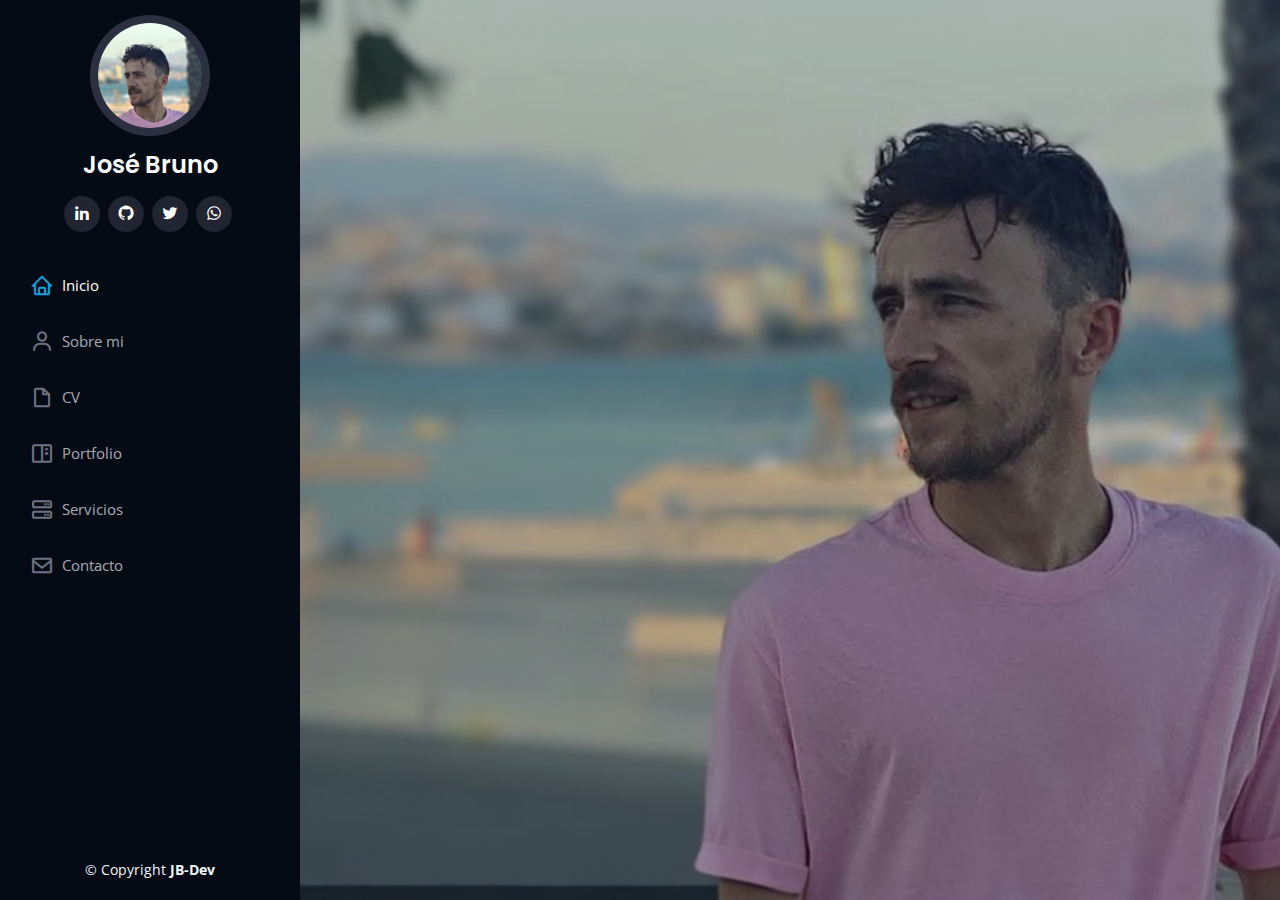
<file: index copy.html>
<!DOCTYPE html>
<html lang="en">

<head>
  <meta charset="utf-8">
  <meta content="width=device-width, initial-scale=1.0" name="viewport">

  <title>JB-Dev</title>
  <meta content="" name="description">
  <meta content="" name="keywords">

  <!-- Favicons -->
  <link href="assets/img/favicon.png" rel="icon">
  <link href="assets/img/apple-touch-icon.png" rel="apple-touch-icon">

  <!-- Google Fonts -->
  <link
    href="https://fonts.googleapis.com/css?family=Open+Sans:300,300i,400,400i,600,600i,700,700i|Raleway:300,300i,400,400i,500,500i,600,600i,700,700i|Poppins:300,300i,400,400i,500,500i,600,600i,700,700i"
    rel="stylesheet">

  <!-- Vendor CSS Files -->
  <link href="assets/vendor/aos/aos.css" rel="stylesheet">
  <link href="assets/vendor/bootstrap/css/bootstrap.min.css" rel="stylesheet">
  <link href="assets/vendor/bootstrap-icons/bootstrap-icons.css" rel="stylesheet">
  <link href="assets/vendor/boxicons/css/boxicons.min.css" rel="stylesheet">
  <link href="assets/vendor/glightbox/css/glightbox.min.css" rel="stylesheet">
  <link href="assets/vendor/swiper/swiper-bundle.min.css" rel="stylesheet">

  <!-- Template Main CSS File -->
  <link href="assets/css/style.css" rel="stylesheet">

  <!-- =======================================================
  * Template Name: iPortfolio
  * Updated: Sep 18 2023 with Bootstrap v5.3.2
  * Template URL: https://bootstrapmade.com/iportfolio-bootstrap-portfolio-websites-template/
  * Author: BootstrapMade.com
  * License: https://bootstrapmade.com/license/
  ======================================================== -->
</head>

<body>

  <!-- ======= Mobile nav toggle button ======= -->
  <i class="bi bi-list mobile-nav-toggle d-xl-none"></i>

  <!-- ======= Header ======= -->
  <header id="header">
    <div class="d-flex flex-column">

      <div class="profile">
        <img src="assets/img/foto-perfil1 - copia.jpg" alt="" class="img-fluid rounded-circle">
        <h1 class="text-light"><a href="index.html">José Bruno</a></h1>
        <div class="social-links mt-3 text-center">
            <a href="https://www.linkedin.com/in/josé-bruno-cuevas-román-7a8b75255/" class="linkedin" target="_blank"><i class="bx bxl-linkedin"></i></a>
            <a href="https://github.com/YeibiBlund" class="github" target="_blank"><i class="bx bxl-github"></i></a>
            <a href="#" class="twitter"><i class="bx bxl-twitter" target="_blank"></i></a>
            <a href="https://api.whatsapp.com/send?phone=646803121" class="whatsapp" target="_blank"><i class="bx bxl-whatsapp"></i></a>
        </div>
    </div>

      <nav id="navbar" class="nav-menu navbar">
        <ul>
          <li><a href="#hero" class="nav-link scrollto active"><i class="bx bx-home"></i> <span>Inicio</span></a></li>
          <li><a href="#about" class="nav-link scrollto"><i class="bx bx-user"></i> <span>Sobre mi</span></a></li>
          <li><a href="#resume" class="nav-link scrollto"><i class="bx bx-file-blank"></i> <span>CV</span></a></li>
          <li><a href="#portfolio" class="nav-link scrollto"><i class="bx bx-book-content"></i>
              <span>Portfolio</span></a></li>
          <li><a href="#services" class="nav-link scrollto"><i class="bx bx-server"></i> <span>Servicios</span></a></li>
          <li><a href="#contact" class="nav-link scrollto"><i class="bx bx-envelope"></i> <span>Contacto</span></a></li>
        </ul>
      </nav><!-- .nav-menu -->
    </div>
  </header><!-- End Header -->

  <!-- ======= Hero Section ======= -->
  <section id="hero" class="d-flex flex-column justify-content-center align-items-center">
  </section><!-- End Hero -->

  <main id="main">

    

  </main><!-- End #main -->

  <!-- ======= Footer ======= -->
  <footer id="footer">
    <div class="container">
      <div class="copyright">
        &copy; Copyright <strong><span>JB-Dev</span></strong>
      </div>
      <div class="credits">
        <!-- All the links in the footer should remain intact. -->
        <!-- You can delete the links only if you purchased the pro version. -->
        <!-- Licensing information: https://bootstrapmade.com/license/ -->
        <!-- Purchase the pro version with working PHP/AJAX contact form: https://bootstrapmade.com/iportfolio-bootstrap-portfolio-websites-template/ -->
      </div>
    </div>
  </footer><!-- End  Footer -->

  <a href="#" class="back-to-top d-flex align-items-center justify-content-center"><i
      class="bi bi-arrow-up-short"></i></a>

  <!-- Vendor JS Files -->
  <script src="assets/vendor/purecounter/purecounter_vanilla.js"></script>
  <script src="assets/vendor/aos/aos.js"></script>
  <script src="assets/vendor/bootstrap/js/bootstrap.bundle.min.js"></script>
  <script src="assets/vendor/glightbox/js/glightbox.min.js"></script>
  <script src="assets/vendor/isotope-layout/isotope.pkgd.min.js"></script>
  <script src="assets/vendor/swiper/swiper-bundle.min.js"></script>
  <script src="assets/vendor/typed.js/typed.umd.js"></script>
  <script src="assets/vendor/waypoints/noframework.waypoints.js"></script>
  <script src="assets/vendor/php-email-form/validate.js"></script>

  <!-- Template Main JS File -->
  <script src="assets/js/main.js"></script>

</body>

</html>
</file>
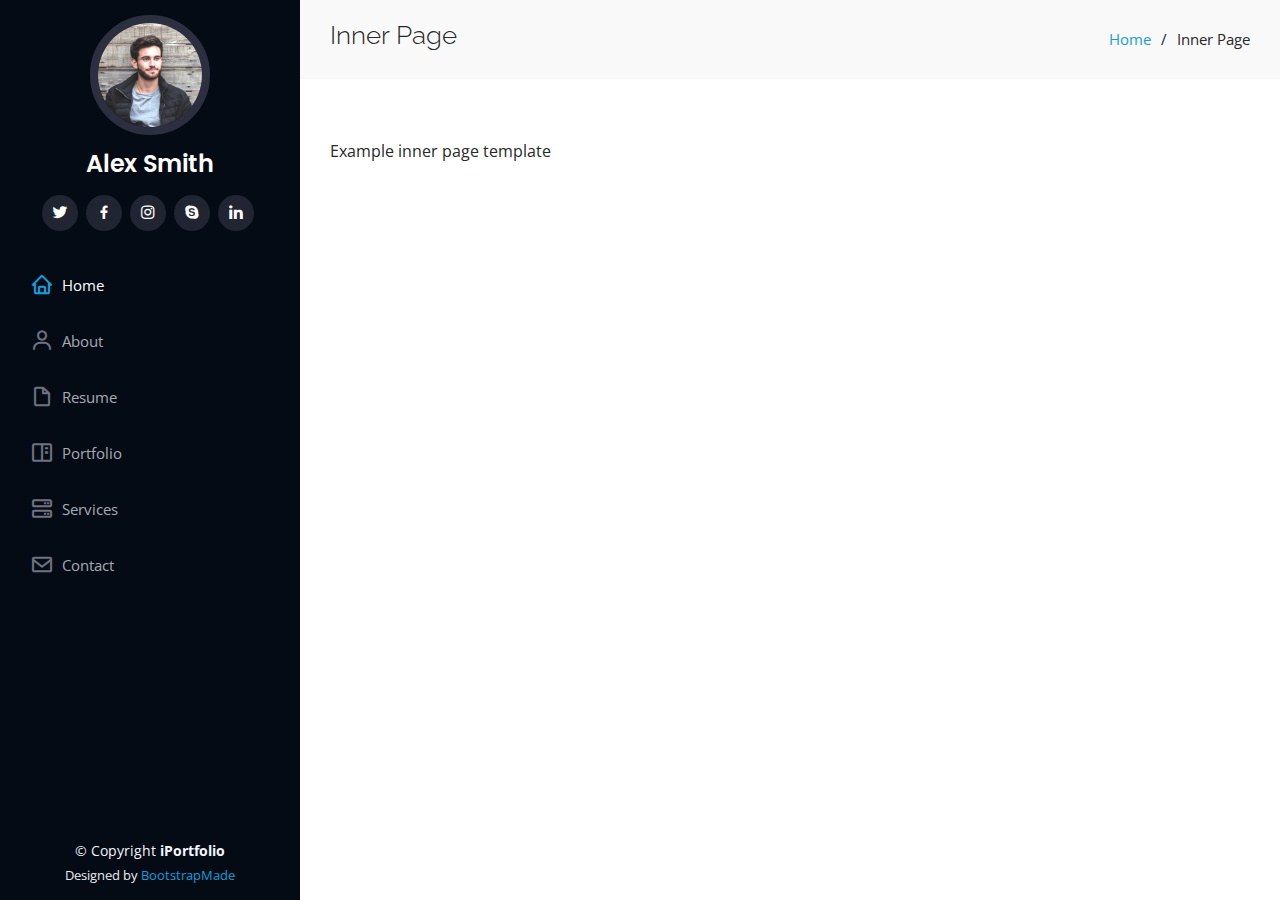
<file: inner-page.html>
<!DOCTYPE html>
<html lang="en">

<head>
  <meta charset="utf-8">
  <meta content="width=device-width, initial-scale=1.0" name="viewport">

  <title>Inner Page - iPortfolio Bootstrap Template</title>
  <meta content="" name="description">
  <meta content="" name="keywords">

  <!-- Favicons -->
  <link href="assets/img/favicon.png" rel="icon">
  <link href="assets/img/apple-touch-icon.png" rel="apple-touch-icon">

  <!-- Google Fonts -->
  <link href="https://fonts.googleapis.com/css?family=Open+Sans:300,300i,400,400i,600,600i,700,700i|Raleway:300,300i,400,400i,500,500i,600,600i,700,700i|Poppins:300,300i,400,400i,500,500i,600,600i,700,700i" rel="stylesheet">

  <!-- Vendor CSS Files -->
  <link href="assets/vendor/aos/aos.css" rel="stylesheet">
  <link href="assets/vendor/bootstrap/css/bootstrap.min.css" rel="stylesheet">
  <link href="assets/vendor/bootstrap-icons/bootstrap-icons.css" rel="stylesheet">
  <link href="assets/vendor/boxicons/css/boxicons.min.css" rel="stylesheet">
  <link href="assets/vendor/glightbox/css/glightbox.min.css" rel="stylesheet">
  <link href="assets/vendor/swiper/swiper-bundle.min.css" rel="stylesheet">

  <!-- Template Main CSS File -->
  <link href="assets/css/style.css" rel="stylesheet">

  <!-- =======================================================
  * Template Name: iPortfolio
  * Updated: Sep 18 2023 with Bootstrap v5.3.2
  * Template URL: https://bootstrapmade.com/iportfolio-bootstrap-portfolio-websites-template/
  * Author: BootstrapMade.com
  * License: https://bootstrapmade.com/license/
  ======================================================== -->
</head>

<body>

  <!-- ======= Mobile nav toggle button ======= -->
  <i class="bi bi-list mobile-nav-toggle d-xl-none"></i>

  <!-- ======= Header ======= -->
  <header id="header">
    <div class="d-flex flex-column">

      <div class="profile">
        <img src="assets/img/profile-img.jpg" alt="" class="img-fluid rounded-circle">
        <h1 class="text-light"><a href="index.html">Alex Smith</a></h1>
        <div class="social-links mt-3 text-center">
          <a href="#" class="twitter"><i class="bx bxl-twitter"></i></a>
          <a href="#" class="facebook"><i class="bx bxl-facebook"></i></a>
          <a href="#" class="instagram"><i class="bx bxl-instagram"></i></a>
          <a href="#" class="google-plus"><i class="bx bxl-skype"></i></a>
          <a href="#" class="linkedin"><i class="bx bxl-linkedin"></i></a>
        </div>
      </div>

      <nav id="navbar" class="nav-menu navbar">
        <ul>
          <li><a href="#hero" class="nav-link scrollto active"><i class="bx bx-home"></i> <span>Home</span></a></li>
          <li><a href="#about" class="nav-link scrollto"><i class="bx bx-user"></i> <span>About</span></a></li>
          <li><a href="#resume" class="nav-link scrollto"><i class="bx bx-file-blank"></i> <span>Resume</span></a></li>
          <li><a href="#portfolio" class="nav-link scrollto"><i class="bx bx-book-content"></i> <span>Portfolio</span></a></li>
          <li><a href="#services" class="nav-link scrollto"><i class="bx bx-server"></i> <span>Services</span></a></li>
          <li><a href="#contact" class="nav-link scrollto"><i class="bx bx-envelope"></i> <span>Contact</span></a></li>
        </ul>
      </nav><!-- .nav-menu -->
    </div>
  </header><!-- End Header -->

  <main id="main">

    <!-- ======= Breadcrumbs ======= -->
    <section class="breadcrumbs">
      <div class="container">

        <div class="d-flex justify-content-between align-items-center">
          <h2>Inner Page</h2>
          <ol>
            <li><a href="index.html">Home</a></li>
            <li>Inner Page</li>
          </ol>
        </div>

      </div>
    </section><!-- End Breadcrumbs -->

    <section class="inner-page">
      <div class="container">
        <p>
          Example inner page template
        </p>
      </div>
    </section>

  </main><!-- End #main -->

  <!-- ======= Footer ======= -->
  <footer id="footer">
    <div class="container">
      <div class="copyright">
        &copy; Copyright <strong><span>iPortfolio</span></strong>
      </div>
      <div class="credits">
        <!-- All the links in the footer should remain intact. -->
        <!-- You can delete the links only if you purchased the pro version. -->
        <!-- Licensing information: https://bootstrapmade.com/license/ -->
        <!-- Purchase the pro version with working PHP/AJAX contact form: https://bootstrapmade.com/iportfolio-bootstrap-portfolio-websites-template/ -->
        Designed by <a href="https://bootstrapmade.com/">BootstrapMade</a>
      </div>
    </div>
  </footer><!-- End  Footer -->

  <a href="#" class="back-to-top d-flex align-items-center justify-content-center"><i class="bi bi-arrow-up-short"></i></a>

  <!-- Vendor JS Files -->
  <script src="assets/vendor/purecounter/purecounter_vanilla.js"></script>
  <script src="assets/vendor/aos/aos.js"></script>
  <script src="assets/vendor/bootstrap/js/bootstrap.bundle.min.js"></script>
  <script src="assets/vendor/glightbox/js/glightbox.min.js"></script>
  <script src="assets/vendor/isotope-layout/isotope.pkgd.min.js"></script>
  <script src="assets/vendor/swiper/swiper-bundle.min.js"></script>
  <script src="assets/vendor/typed.js/typed.umd.js"></script>
  <script src="assets/vendor/waypoints/noframework.waypoints.js"></script>
  <script src="assets/vendor/php-email-form/validate.js"></script>

  <!-- Template Main JS File -->
  <script src="assets/js/main.js"></script>

</body>

</html>
</file>
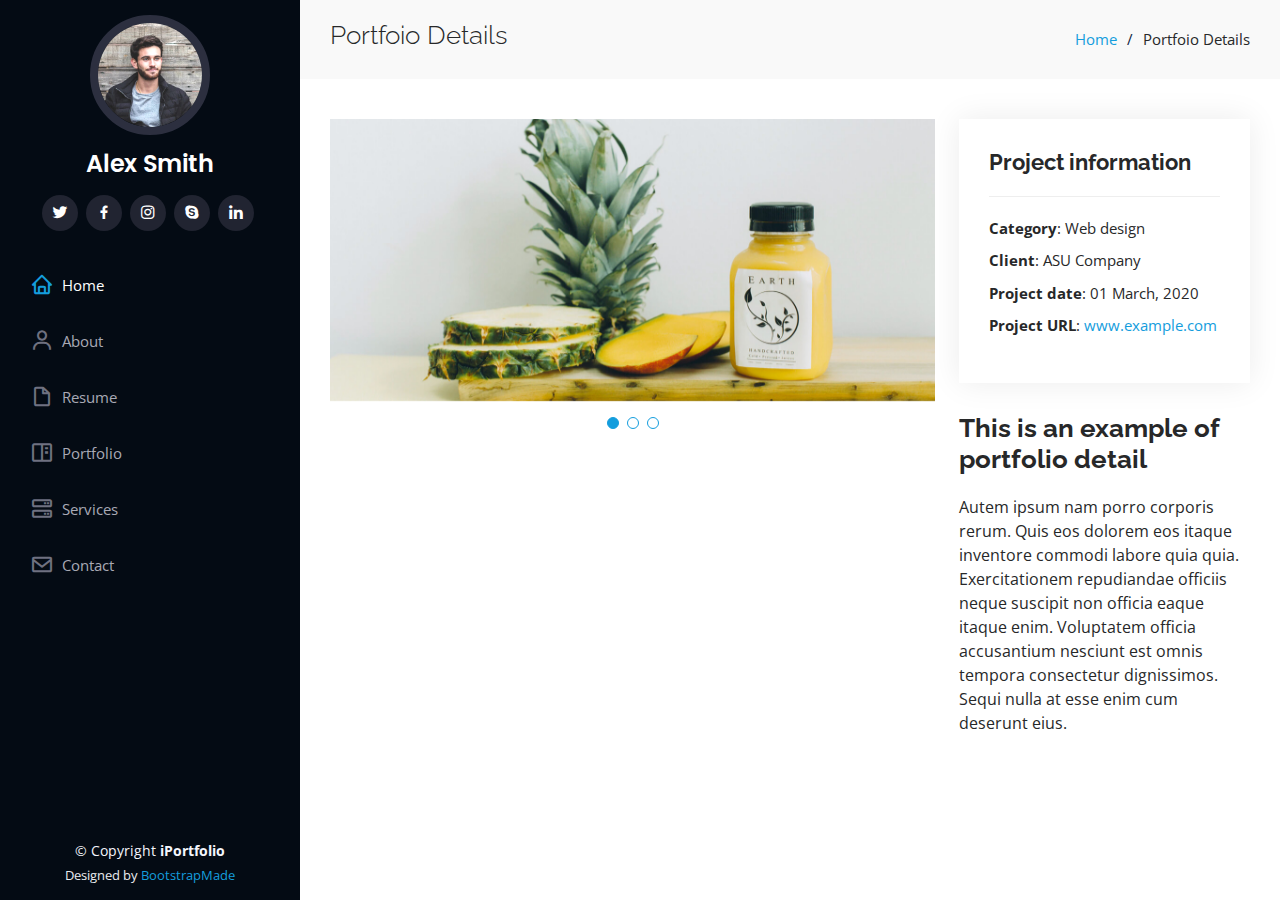
<file: portfolio-details.html>
<!DOCTYPE html>
<html lang="en">

<head>
  <meta charset="utf-8">
  <meta content="width=device-width, initial-scale=1.0" name="viewport">

  <title>Portfolio Details - iPortfolio Bootstrap Template</title>
  <meta content="" name="description">
  <meta content="" name="keywords">

  <!-- Favicons -->
  <link href="assets/img/favicon.png" rel="icon">
  <link href="assets/img/apple-touch-icon.png" rel="apple-touch-icon">

  <!-- Google Fonts -->
  <link href="https://fonts.googleapis.com/css?family=Open+Sans:300,300i,400,400i,600,600i,700,700i|Raleway:300,300i,400,400i,500,500i,600,600i,700,700i|Poppins:300,300i,400,400i,500,500i,600,600i,700,700i" rel="stylesheet">

  <!-- Vendor CSS Files -->
  <link href="assets/vendor/aos/aos.css" rel="stylesheet">
  <link href="assets/vendor/bootstrap/css/bootstrap.min.css" rel="stylesheet">
  <link href="assets/vendor/bootstrap-icons/bootstrap-icons.css" rel="stylesheet">
  <link href="assets/vendor/boxicons/css/boxicons.min.css" rel="stylesheet">
  <link href="assets/vendor/glightbox/css/glightbox.min.css" rel="stylesheet">
  <link href="assets/vendor/swiper/swiper-bundle.min.css" rel="stylesheet">

  <!-- Template Main CSS File -->
  <link href="assets/css/style.css" rel="stylesheet">

  <!-- =======================================================
  * Template Name: iPortfolio
  * Updated: Sep 18 2023 with Bootstrap v5.3.2
  * Template URL: https://bootstrapmade.com/iportfolio-bootstrap-portfolio-websites-template/
  * Author: BootstrapMade.com
  * License: https://bootstrapmade.com/license/
  ======================================================== -->
</head>

<body>

  <!-- ======= Mobile nav toggle button ======= -->
  <i class="bi bi-list mobile-nav-toggle d-xl-none"></i>

  <!-- ======= Header ======= -->
  <header id="header">
    <div class="d-flex flex-column">

      <div class="profile">
        <img src="assets/img/profile-img.jpg" alt="" class="img-fluid rounded-circle">
        <h1 class="text-light"><a href="index.html">Alex Smith</a></h1>
        <div class="social-links mt-3 text-center">
          <a href="#" class="twitter"><i class="bx bxl-twitter"></i></a>
          <a href="#" class="facebook"><i class="bx bxl-facebook"></i></a>
          <a href="#" class="instagram"><i class="bx bxl-instagram"></i></a>
          <a href="#" class="google-plus"><i class="bx bxl-skype"></i></a>
          <a href="#" class="linkedin"><i class="bx bxl-linkedin"></i></a>
        </div>
      </div>

      <nav id="navbar" class="nav-menu navbar">
        <ul>
          <li><a href="#hero" class="nav-link scrollto active"><i class="bx bx-home"></i> <span>Home</span></a></li>
          <li><a href="#about" class="nav-link scrollto"><i class="bx bx-user"></i> <span>About</span></a></li>
          <li><a href="#resume" class="nav-link scrollto"><i class="bx bx-file-blank"></i> <span>Resume</span></a></li>
          <li><a href="#portfolio" class="nav-link scrollto"><i class="bx bx-book-content"></i> <span>Portfolio</span></a></li>
          <li><a href="#services" class="nav-link scrollto"><i class="bx bx-server"></i> <span>Services</span></a></li>
          <li><a href="#contact" class="nav-link scrollto"><i class="bx bx-envelope"></i> <span>Contact</span></a></li>
        </ul>
      </nav><!-- .nav-menu -->
    </div>
  </header><!-- End Header -->

  <main id="main">

    <!-- ======= Breadcrumbs ======= -->
    <section id="breadcrumbs" class="breadcrumbs">
      <div class="container">

        <div class="d-flex justify-content-between align-items-center">
          <h2>Portfoio Details</h2>
          <ol>
            <li><a href="index.html">Home</a></li>
            <li>Portfoio Details</li>
          </ol>
        </div>

      </div>
    </section><!-- End Breadcrumbs -->

    <!-- ======= Portfolio Details Section ======= -->
    <section id="portfolio-details" class="portfolio-details">
      <div class="container">

        <div class="row gy-4">

          <div class="col-lg-8">
            <div class="portfolio-details-slider swiper">
              <div class="swiper-wrapper align-items-center">

                <div class="swiper-slide">
                  <img src="assets/img/portfolio/portfolio-details-1.jpg" alt="">
                </div>

                <div class="swiper-slide">
                  <img src="assets/img/portfolio/portfolio-details-2.jpg" alt="">
                </div>

                <div class="swiper-slide">
                  <img src="assets/img/portfolio/portfolio-details-3.jpg" alt="">
                </div>

              </div>
              <div class="swiper-pagination"></div>
            </div>
          </div>

          <div class="col-lg-4">
            <div class="portfolio-info">
              <h3>Project information</h3>
              <ul>
                <li><strong>Category</strong>: Web design</li>
                <li><strong>Client</strong>: ASU Company</li>
                <li><strong>Project date</strong>: 01 March, 2020</li>
                <li><strong>Project URL</strong>: <a href="#">www.example.com</a></li>
              </ul>
            </div>
            <div class="portfolio-description">
              <h2>This is an example of portfolio detail</h2>
              <p>
                Autem ipsum nam porro corporis rerum. Quis eos dolorem eos itaque inventore commodi labore quia quia. Exercitationem repudiandae officiis neque suscipit non officia eaque itaque enim. Voluptatem officia accusantium nesciunt est omnis tempora consectetur dignissimos. Sequi nulla at esse enim cum deserunt eius.
              </p>
            </div>
          </div>

        </div>

      </div>
    </section><!-- End Portfolio Details Section -->

  </main><!-- End #main -->

  <!-- ======= Footer ======= -->
  <footer id="footer">
    <div class="container">
      <div class="copyright">
        &copy; Copyright <strong><span>iPortfolio</span></strong>
      </div>
      <div class="credits">
        <!-- All the links in the footer should remain intact. -->
        <!-- You can delete the links only if you purchased the pro version. -->
        <!-- Licensing information: https://bootstrapmade.com/license/ -->
        <!-- Purchase the pro version with working PHP/AJAX contact form: https://bootstrapmade.com/iportfolio-bootstrap-portfolio-websites-template/ -->
        Designed by <a href="https://bootstrapmade.com/">BootstrapMade</a>
      </div>
    </div>
  </footer><!-- End  Footer -->

  <a href="#" class="back-to-top d-flex align-items-center justify-content-center"><i class="bi bi-arrow-up-short"></i></a>

  <!-- Vendor JS Files -->
  <script src="assets/vendor/purecounter/purecounter_vanilla.js"></script>
  <script src="assets/vendor/aos/aos.js"></script>
  <script src="assets/vendor/bootstrap/js/bootstrap.bundle.min.js"></script>
  <script src="assets/vendor/glightbox/js/glightbox.min.js"></script>
  <script src="assets/vendor/isotope-layout/isotope.pkgd.min.js"></script>
  <script src="assets/vendor/swiper/swiper-bundle.min.js"></script>
  <script src="assets/vendor/typed.js/typed.umd.js"></script>
  <script src="assets/vendor/waypoints/noframework.waypoints.js"></script>
  <script src="assets/vendor/php-email-form/validate.js"></script>

  <!-- Template Main JS File -->
  <script src="assets/js/main.js"></script>

</body>

</html>
</file>
<file: assets/css/style.css>
/**
* Template Name: iPortfolio
* Updated: Sep 18 2023 with Bootstrap v5.3.2
* Template URL: https://bootstrapmade.com/iportfolio-bootstrap-portfolio-websites-template/
* Author: BootstrapMade.com
* License: https://bootstrapmade.com/license/
*/

/*--------------------------------------------------------------
# General
--------------------------------------------------------------*/
body {
  font-family: "Open Sans", sans-serif;
  color: #272829;
}

a {
  color: #149ddd;
  text-decoration: none;
}

a:hover {
  color: #37b3ed;
  text-decoration: none;
}

h1,
h2,
h3,
h4,
h5,
h6 {
  font-family: "Raleway", sans-serif;
}

/*--------------------------------------------------------------
# Back to top button
--------------------------------------------------------------*/
.back-to-top {
  position: fixed;
  visibility: hidden;
  opacity: 0;
  right: 15px;
  bottom: 15px;
  z-index: 996;
  background: #149ddd;
  width: 40px;
  height: 40px;
  border-radius: 50px;
  transition: all 0.4s;
}

.back-to-top i {
  font-size: 28px;
  color: #fff;
  line-height: 0;
}

.back-to-top:hover {
  background: #2eafec;
  color: #fff;
}

.back-to-top.active {
  visibility: visible;
  opacity: 1;
}

/*--------------------------------------------------------------
# Header
--------------------------------------------------------------*/
#header {
  position: fixed;
  top: 0;
  left: 0;
  bottom: 0;
  width: 300px;
  transition: all ease-in-out 0.5s;
  z-index: 9997;
  transition: all 0.5s;
  padding: 0 15px;
  background: #040b14;
  overflow-y: auto;
}

#header .profile img {
  margin: 15px auto;
  display: block;
  width: 120px;
  border: 8px solid #2c2f3f;
}

#header .profile h1 {
  font-size: 24px;
  margin: 0;
  padding: 0;
  font-weight: 600;
  -moz-text-align-last: center;
  text-align-last: center;
  font-family: "Poppins", sans-serif;
}

#header .profile h1 a,
#header .profile h1 a:hover {
  color: #fff;
  text-decoration: none;
}

#header .profile .social-links a {
  font-size: 18px;
  display: inline-block;
  background: #212431;
  color: #fff;
  line-height: 1;
  padding: 8px 0;
  margin-right: 4px;
  border-radius: 50%;
  text-align: center;
  width: 36px;
  height: 36px;
  transition: 0.3s;
}

#header .profile .social-links a:hover {
  background: #149ddd;
  color: #fff;
  text-decoration: none;
}

#main {
  margin-left: 300px;
}

.container,
.container-fluid {
  padding-left: 30px;
  padding-right: 30px;
}

@media (max-width: 1199px) {
  #header {
    left: -300px;
  }

  #main {
    margin-left: 0;
  }

  .container,
  .container-fluid {
    padding-left: 12px;
    padding-right: 12px;
  }
}

/*--------------------------------------------------------------
# Navigation Menu
--------------------------------------------------------------*/
/* Desktop Navigation */
.nav-menu {
  padding: 30px 0 0 0;
}

.nav-menu * {
  margin: 0;
  padding: 0;
  list-style: none;
}

.nav-menu>ul>li {
  position: relative;
  white-space: nowrap;
}

.nav-menu a,
.nav-menu a:focus {
  display: flex;
  align-items: center;
  color: #a8a9b4;
  padding: 12px 15px;
  margin-bottom: 8px;
  transition: 0.3s;
  font-size: 15px;
}

.nav-menu a i,
.nav-menu a:focus i {
  font-size: 24px;
  padding-right: 8px;
  color: #6f7180;
}

.nav-menu a:hover,
.nav-menu .active,
.nav-menu .active:focus,
.nav-menu li:hover>a {
  text-decoration: none;
  color: #fff;
}

.nav-menu a:hover i,
.nav-menu .active i,
.nav-menu .active:focus i,
.nav-menu li:hover>a i {
  color: #149ddd;
}

/* Mobile Navigation */
.mobile-nav-toggle {
  position: fixed;
  right: 15px;
  top: 15px;
  z-index: 9998;
  border: 0;
  font-size: 24px;
  transition: all 0.4s;
  outline: none !important;
  background-color: #149ddd;
  color: #fff;
  width: 40px;
  height: 40px;
  display: inline-flex;
  align-items: center;
  justify-content: center;
  line-height: 0;
  border-radius: 50px;
  cursor: pointer;
}

.mobile-nav-active {
  overflow: hidden;
}

.mobile-nav-active #header {
  left: 0;
}

/*--------------------------------------------------------------
# Hero Section
--------------------------------------------------------------*/
#hero {
  width: 100%;
  height: 100vh;
  background: url("../img/foto-perfil2.jpeg") top center;
  background-size: cover;
}

#hero:before {
  content: "";
  background: rgba(5, 13, 24, 0.3);
  position: absolute;
  bottom: 0;
  top: 0;
  left: 0;
  right: 0;
  z-index: 1;
}

#hero .hero-container {
  position: relative;
  z-index: 2;
  min-width: 300px;
}

#hero h1 {
  margin: 0 0 10px 0;
  font-size: 64px;
  font-weight: 700;
  line-height: 56px;
  color: #fff;
}

#hero p {
  color: #fff;
  margin-bottom: 50px;
  font-size: 26px;
  font-family: "Poppins", sans-serif;
}

#hero p span {
  color: #fff;
  padding-bottom: 4px;
  letter-spacing: 1px;
  border-bottom: 3px solid #149ddd;
}

@media (min-width: 1024px) {
  #hero {
    background-attachment: fixed;
  }
}

@media (max-width: 768px) {
  #hero h1 {
    font-size: 28px;
    line-height: 36px;
  }

  #hero h2 {
    font-size: 18px;
    line-height: 24px;
    margin-bottom: 30px;
  }
}

/*--------------------------------------------------------------
# Sections General
--------------------------------------------------------------*/
section {
  padding: 60px 0;
  overflow: hidden;
}

.section-bg {
  background: #f5f8fd;
}

.section-title {
  padding-bottom: 30px;
}

.section-title h2 {
  font-size: 32px;
  font-weight: bold;
  margin-bottom: 20px;
  padding-bottom: 20px;
  position: relative;
  color: #173b6c;
}

.section-title h2::after {
  content: "";
  position: absolute;
  display: block;
  width: 50px;
  height: 3px;
  background: #149ddd;
  bottom: 0;
  left: 0;
}

.section-title p {
  margin-bottom: 0;
}

/*--------------------------------------------------------------
# About
--------------------------------------------------------------*/
.about .content h3 {
  font-weight: 700;
  font-size: 26px;
  color: #173b6c;
}

.about .content ul {
  list-style: none;
  padding: 0;
}

.about .content ul li {
  margin-bottom: 20px;
  display: flex;
  align-items: center;
}

.about .content ul strong {
  margin-right: 10px;
}

.about .content ul i {
  font-size: 16px;
  margin-right: 5px;
  color: #149ddd;
  line-height: 0;
}

.about .content p:last-child {
  margin-bottom: 0;
}

/*--------------------------------------------------------------
# Facts
--------------------------------------------------------------*/
.facts {
  padding-bottom: 30px;
}

.facts .count-box {
  padding: 30px;
  width: 100%;
}

.facts .count-box i {
  display: block;
  font-size: 44px;
  color: #149ddd;
  float: left;
  line-height: 0;
}

.facts .count-box span {
  font-size: 48px;
  line-height: 40px;
  display: block;
  font-weight: 700;
  color: #050d18;
  margin-left: 60px;
}

.facts .count-box p {
  padding: 15px 0 0 0;
  margin: 0 0 0 60px;
  font-family: "Raleway", sans-serif;
  font-size: 14px;
  color: #122f57;
}

.facts .count-box a {
  font-weight: 600;
  display: block;
  margin-top: 20px;
  color: #122f57;
  font-size: 15px;
  font-family: "Poppins", sans-serif;
  transition: ease-in-out 0.3s;
}

.facts .count-box a:hover {
  color: #1f5297;
}

/*--------------------------------------------------------------
# Akills
--------------------------------------------------------------*/
.skills .progress {
  height: 60px;
  display: block;
  background: none;
  border-radius: 0;
}

.skills .progress .skill {
  padding: 0;
  margin: 0 0 6px 0;
  text-transform: uppercase;
  display: block;
  font-weight: 600;
  font-family: "Poppins", sans-serif;
  color: #050d18;
}

.skills .progress .skill .val {
  float: right;
  font-style: normal;
}

.skills .progress-bar-wrap {
  background: #dce8f8;
  height: 10px;
}

.skills .progress-bar {
  width: 1px;
  height: 10px;
  transition: 0.9s;
  background-color: #149ddd;
}

/*--------------------------------------------------------------
# Resume
--------------------------------------------------------------*/
.resume .resume-title {
  font-size: 26px;
  font-weight: 700;
  margin-top: 20px;
  margin-bottom: 20px;
  color: #050d18;
}

.resume .resume-item {
  padding: 0 0 20px 20px;
  margin-top: -2px;
  border-left: 2px solid #1f5297;
  position: relative;
}

.resume .resume-item h4 {
  line-height: 18px;
  font-size: 18px;
  font-weight: 600;
  text-transform: uppercase;
  font-family: "Poppins", sans-serif;
  color: #050d18;
  margin-bottom: 10px;
}

.resume .resume-item h5 {
  font-size: 16px;
  background: #e4edf9;
  padding: 5px 15px;
  display: inline-block;
  font-weight: 600;
  margin-bottom: 10px;
}

.resume .resume-item ul {
  padding-left: 20px;
}

.resume .resume-item ul li {
  padding-bottom: 10px;
}

.resume .resume-item:last-child {
  padding-bottom: 0;
}

.resume .resume-item::before {
  content: "";
  position: absolute;
  width: 16px;
  height: 16px;
  border-radius: 50px;
  left: -9px;
  top: 0;
  background: #fff;
  border: 2px solid #1f5297;
}

/*--------------------------------------------------------------
# Portfolio
--------------------------------------------------------------*/
.portfolio .portfolio-item {
  margin-bottom: 30px;
}

.portfolio #portfolio-flters {
  padding: 0;
  margin: 0 auto 35px auto;
  list-style: none;
  text-align: center;
  background: #fff;
  border-radius: 50px;
  padding: 2px 15px;
}

.portfolio #portfolio-flters li {
  cursor: pointer;
  display: inline-block;
  padding: 10px 15px 8px 15px;
  font-size: 14px;
  font-weight: 600;
  line-height: 1;
  text-transform: uppercase;
  color: #272829;
  margin-bottom: 5px;
  transition: all 0.3s ease-in-out;
}

.portfolio #portfolio-flters li:hover,
.portfolio #portfolio-flters li.filter-active {
  color: #149ddd;
}

.portfolio #portfolio-flters li:last-child {
  margin-right: 0;
}

.portfolio .portfolio-wrap {
  transition: 0.3s;
  position: relative;
  overflow: hidden;
  z-index: 1;
}

.portfolio .portfolio-wrap::before {
  content: "";
  background: rgba(255, 255, 255, 0.5);
  position: absolute;
  left: 0;
  right: 0;
  top: 0;
  bottom: 0;
  transition: all ease-in-out 0.3s;
  z-index: 2;
  opacity: 0;
}

.portfolio .portfolio-wrap .portfolio-links {
  opacity: 1;
  left: 0;
  right: 0;
  bottom: -60px;
  z-index: 3;
  position: absolute;
  transition: all ease-in-out 0.3s;
  display: flex;
  justify-content: center;
}

.portfolio .portfolio-wrap .portfolio-links a {
  color: #fff;
  font-size: 28px;
  text-align: center;
  background: rgba(20, 157, 221, 0.75);
  transition: 0.3s;
  width: 50%;
}

.portfolio .portfolio-wrap .portfolio-links a:hover {
  background: rgba(20, 157, 221, 0.95);
}

.portfolio .portfolio-wrap .portfolio-links a+a {
  border-left: 1px solid #37b3ed;
}

.portfolio .portfolio-wrap:hover::before {
  top: 0;
  left: 0;
  right: 0;
  bottom: 0;
  opacity: 1;
}

.portfolio .portfolio-wrap:hover .portfolio-links {
  opacity: 1;
  bottom: 0;
}

/*--------------------------------------------------------------
# Portfolio Details
--------------------------------------------------------------*/
.portfolio-details {
  padding-top: 40px;
}

.portfolio-details .portfolio-details-slider img {
  width: 100%;
}

.portfolio-details .portfolio-details-slider .swiper-pagination {
  margin-top: 20px;
  position: relative;
}

.portfolio-details .portfolio-details-slider .swiper-pagination .swiper-pagination-bullet {
  width: 12px;
  height: 12px;
  background-color: #fff;
  opacity: 1;
  border: 1px solid #149ddd;
}

.portfolio-details .portfolio-details-slider .swiper-pagination .swiper-pagination-bullet-active {
  background-color: #149ddd;
}

.portfolio-details .portfolio-info {
  padding: 30px;
  box-shadow: 0px 0 30px rgba(5, 13, 24, 0.08);
}

.portfolio-details .portfolio-info h3 {
  font-size: 22px;
  font-weight: 700;
  margin-bottom: 20px;
  padding-bottom: 20px;
  border-bottom: 1px solid #eee;
}

.portfolio-details .portfolio-info ul {
  list-style: none;
  padding: 0;
  font-size: 15px;
}

.portfolio-details .portfolio-info ul li+li {
  margin-top: 10px;
}

.portfolio-details .portfolio-description {
  padding-top: 30px;
}

.portfolio-details .portfolio-description h2 {
  font-size: 26px;
  font-weight: 700;
  margin-bottom: 20px;
}

.portfolio-details .portfolio-description p {
  padding: 0;
}

/*--------------------------------------------------------------
# Services
--------------------------------------------------------------*/
.services .icon-box {
  margin-bottom: 20px;
}

.services .icon {
  float: left;
  display: flex;
  align-items: center;
  justify-content: center;
  width: 54px;
  height: 54px;
  background: #149ddd;
  border-radius: 50%;
  transition: 0.5s;
  border: 1px solid #149ddd;
}

.services .icon i {
  color: #fff;
  font-size: 24px;
  line-height: 0;
}

.services .icon-box:hover .icon {
  background: #fff;
}

.services .icon-box:hover .icon i {
  color: #149ddd;
}

.services .title {
  margin-left: 80px;
  font-weight: 700;
  margin-bottom: 15px;
  font-size: 18px;
}

.services .title a {
  color: #343a40;
}

.services .title a:hover {
  color: #149ddd;
}

.services .description {
  margin-left: 80px;
  line-height: 24px;
  font-size: 14px;
}

/*--------------------------------------------------------------
# Testimonials
--------------------------------------------------------------*/
.testimonials .testimonials-carousel,
.testimonials .testimonials-slider {
  overflow: hidden;
}

.testimonials .testimonial-item {
  box-sizing: content-box;
  text-align: center;
  min-height: 320px;
}

.testimonials .testimonial-item .testimonial-img {
  width: 90px;
  border-radius: 50%;
  margin: 0 auto;
}

.testimonials .testimonial-item h3 {
  font-size: 18px;
  font-weight: bold;
  margin: 10px 0 5px 0;
  color: #111;
}

.testimonials .testimonial-item h4 {
  font-size: 14px;
  color: #999;
  margin: 0;
}

.testimonials .testimonial-item .quote-icon-left,
.testimonials .testimonial-item .quote-icon-right {
  color: #c3e8fa;
  font-size: 26px;
}

.testimonials .testimonial-item .quote-icon-left {
  display: inline-block;
  left: -5px;
  position: relative;
}

.testimonials .testimonial-item .quote-icon-right {
  display: inline-block;
  right: -5px;
  position: relative;
  top: 10px;
}

.testimonials .testimonial-item p {
  font-style: italic;
  margin: 0 15px 15px 15px;
  padding: 20px;
  background: #fff;
  position: relative;
  margin-bottom: 35px;
  border-radius: 6px;
  box-shadow: 0px 2px 15px rgba(0, 0, 0, 0.1);
}

.testimonials .testimonial-item p::after {
  content: "";
  width: 0;
  height: 0;
  border-top: 20px solid #fff;
  border-right: 20px solid transparent;
  border-left: 20px solid transparent;
  position: absolute;
  bottom: -20px;
  left: calc(50% - 20px);
}

.testimonials .swiper-pagination {
  margin-top: 20px;
  position: relative;
}

.testimonials .swiper-pagination .swiper-pagination-bullet {
  width: 12px;
  height: 12px;
  background-color: #fff;
  opacity: 1;
  border: 1px solid #149ddd;
}

.testimonials .swiper-pagination .swiper-pagination-bullet-active {
  background-color: #149ddd;
}

/*--------------------------------------------------------------
# Contact
--------------------------------------------------------------*/
.contact {
  padding-bottom: 130px;
}

.contact .info {
  padding: 30px;
  background: #fff;
  width: 100%;
  box-shadow: 0 0 24px 0 rgba(0, 0, 0, 0.12);
}

.contact .info i {
  font-size: 20px;
  color: #149ddd;
  float: left;
  width: 44px;
  height: 44px;
  background: #dff3fc;
  display: flex;
  justify-content: center;
  align-items: center;
  border-radius: 50px;
  transition: all 0.3s ease-in-out;
}

.contact .info h4 {
  padding: 0 0 0 60px;
  font-size: 22px;
  font-weight: 600;
  margin-bottom: 5px;
  color: #050d18;
}

.contact .info p {
  padding: 0 0 10px 60px;
  margin-bottom: 20px;
  font-size: 14px;
  color: #173b6c;
}

.contact .info .email p {
  padding-top: 5px;
}

.contact .info .social-links {
  padding-left: 60px;
}

.contact .info .social-links a {
  font-size: 18px;
  display: inline-block;
  background: #333;
  color: #fff;
  line-height: 1;
  padding: 8px 0;
  border-radius: 50%;
  text-align: center;
  width: 36px;
  height: 36px;
  transition: 0.3s;
  margin-right: 10px;
}

.contact .info .social-links a:hover {
  background: #149ddd;
  color: #fff;
}

.contact .info .email:hover i,
.contact .info .address:hover i,
.contact .info .phone:hover i {
  background: #149ddd;
  color: #fff;
}

.contact .php-email-form {
  width: 100%;
  padding: 30px;
  background: #fff;
  box-shadow: 0 0 24px 0 rgba(0, 0, 0, 0.12);
}

.contact .php-email-form .form-group {
  padding-bottom: 8px;
}

.contact .php-email-form .validate {
  display: none;
  color: red;
  margin: 0 0 15px 0;
  font-weight: 400;
  font-size: 13px;
}

.contact .php-email-form .error-message {
  display: none;
  color: #fff;
  background: #ed3c0d;
  text-align: left;
  padding: 15px;
  font-weight: 600;
}

.contact .php-email-form .error-message br+br {
  margin-top: 25px;
}

.contact .php-email-form .sent-message {
  display: none;
  color: #fff;
  background: #18d26e;
  text-align: center;
  padding: 15px;
  font-weight: 600;
}

.contact .php-email-form .loading {
  display: none;
  background: #fff;
  text-align: center;
  padding: 15px;
}

.contact .php-email-form .loading:before {
  content: "";
  display: inline-block;
  border-radius: 50%;
  width: 24px;
  height: 24px;
  margin: 0 10px -6px 0;
  border: 3px solid #18d26e;
  border-top-color: #eee;
  animation: animate-loading 1s linear infinite;
}

.contact .php-email-form .form-group {
  margin-bottom: 15px;
}

.contact .php-email-form label {
  padding-bottom: 8px;
}

.contact .php-email-form input,
.contact .php-email-form textarea {
  border-radius: 0;
  box-shadow: none;
  font-size: 14px;
}

.contact .php-email-form input {
  height: 44px;
}

.contact .php-email-form textarea {
  padding: 10px 15px;
}

.contact .php-email-form button[type=submit] {
  background: #149ddd;
  border: 0;
  padding: 10px 24px;
  color: #fff;
  transition: 0.4s;
  border-radius: 4px;
}

.contact .php-email-form button[type=submit]:hover {
  background: #37b3ed;
}

@keyframes animate-loading {
  0% {
    transform: rotate(0deg);
  }

  100% {
    transform: rotate(360deg);
  }
}

/*--------------------------------------------------------------
# Breadcrumbs
--------------------------------------------------------------*/
.breadcrumbs {
  padding: 20px 0;
  background: #f9f9f9;
}

.breadcrumbs h2 {
  font-size: 26px;
  font-weight: 300;
}

.breadcrumbs ol {
  display: flex;
  flex-wrap: wrap;
  list-style: none;
  padding: 0;
  margin: 0;
  font-size: 15px;
}

.breadcrumbs ol li+li {
  padding-left: 10px;
}

.breadcrumbs ol li+li::before {
  display: inline-block;
  padding-right: 10px;
  color: #0e2442;
  content: "/";
}

@media (max-width: 768px) {
  .breadcrumbs .d-flex {
    display: block !important;
  }

  .breadcrumbs ol {
    display: block;
  }

  .breadcrumbs ol li {
    display: inline-block;
  }
}

/*--------------------------------------------------------------
# Footer
--------------------------------------------------------------*/
#footer {
  padding: 15px;
  color: #f4f6fd;
  font-size: 14px;
  position: fixed;
  left: 0;
  bottom: 0;
  width: 300px;
  z-index: 9999;
  background: #040b14;
}

#footer .copyright {
  text-align: center;
}

#footer .credits {
  padding-top: 5px;
  text-align: center;
  font-size: 13px;
  color: #eaebf0;
}

@media (max-width: 1199px) {
  #footer {
    position: static;
    width: auto;
    padding-right: 20px 15px;
  }
}
</file>
